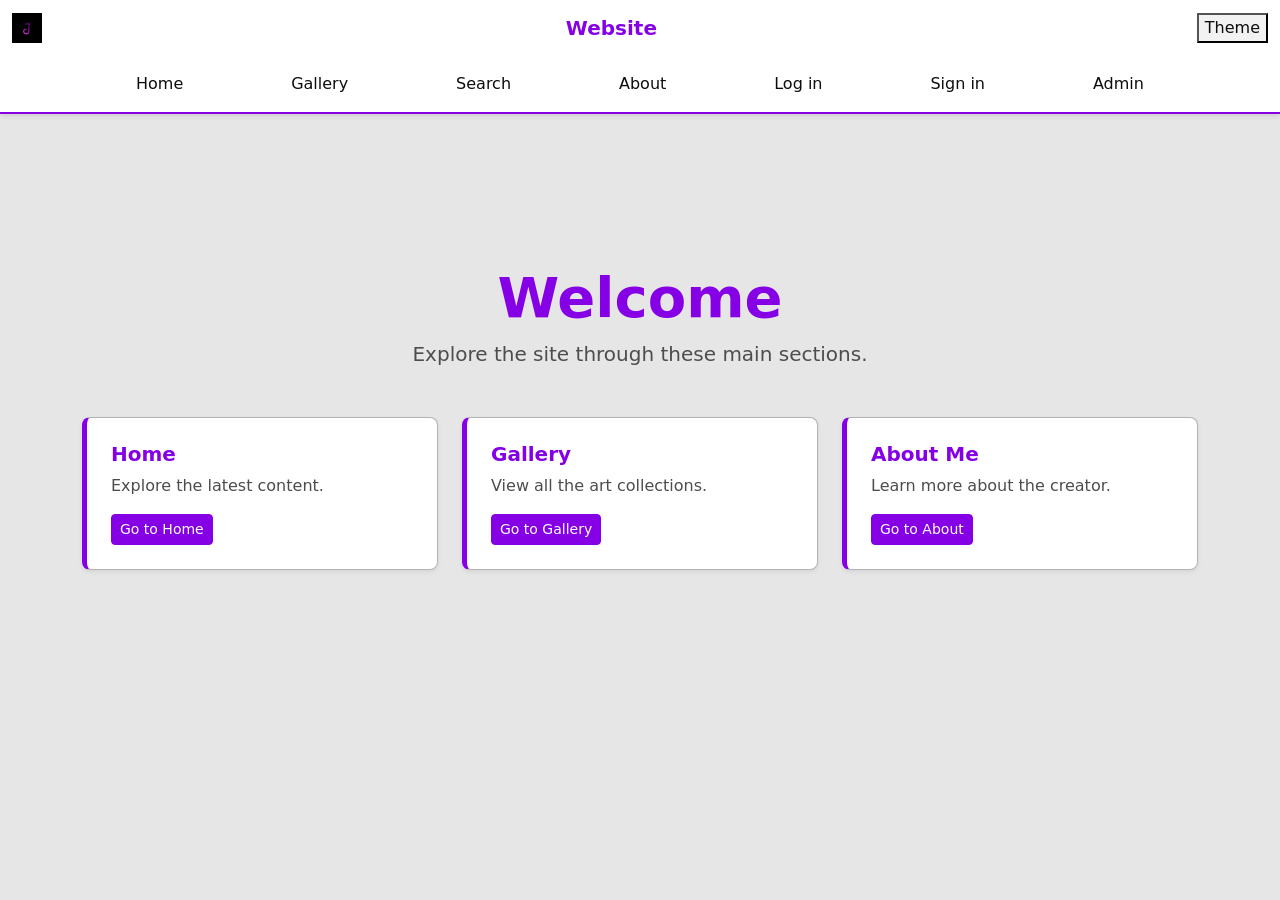
<file: index.html>
<!DOCTYPE html>
<html lang="en">

<head>
    <meta charset="UTF-8">
    <meta name="viewport" content="width=device-width, initial-scale=1.0">
    <title>Welcome - Portfolio</title>
    <link href="https://cdn.jsdelivr.net/npm/bootstrap@5.3.8/dist/css/bootstrap.min.css" rel="stylesheet"
        integrity="sha384-sRIl4kxILFvY47J16cr9ZwB07vP4J8+LH7qKQnuqkuIAvNWLzeN8tE5YBujZqJLB" crossorigin="anonymous">
    <link rel="stylesheet" href="style.css"> 
</head>

<body>
    <header class="fixed-top">
        <nav class="navbar py-2">
            <div class="d-flex justify-content-between container-fluid">
                <div class="d-flex align-items-center">
                    <a href="index.html">
                        <img src="images/j-logo.png" alt="Website Logo" style="height: 30px;">
                    </a>
                </div>
                <a class="navbar-brand fw-bold fs-5 " href="index.html">Website</a>
                <div class="d-flex align-items-center">
                    <div class="d-flex align-items-xl-center">
                        <button onclick="toggle()">
                            Theme
                        </button>
                    </div>
                </div>
            </div>
        </nav>
        <nav class="navbar navbar-expand-lg py-0">
            <div class="container-lg container-fluid">
                <button class="navbar-toggler border-0 p-2" type="button" data-bs-toggle="collapse"
                    data-bs-target="#mainNavLinks" aria-expanded="false" aria-label="Toggle navigation">
                    <span class="navbar-toggler-icon"></span>
                </button>
                <div class="collapse navbar-collapse" id="mainNavLinks">
                    <ul class="navbar-nav w-100 justify-content-around mb-1 mb-lg-0">
                        <li class="nav-item">
                            <a href="home.html" class="nav-link py-3">Home</a>
                        </li>
                        <li class="nav-item">
                            <a href="gallery.html" class="nav-link py-3">Gallery</a>
                        </li>
                        <li class="nav-item">
                            <a href="search.html" class="nav-link py-3">Search</a>
                        </li>
                        <li class="nav-item">
                            <a href="about.html" class="nav-link py-3">About</a>
                        </li>
                        <li class="nav-item">
                            <a href="log.html" class="nav-link py-3">Log in</a>
                        </li>
                        <li class="nav-item">
                            <a href="sign.html" class="nav-link py-3">Sign in</a>
                        </li>
                        <li class="nav-item">
                            <a href="admin_log.html" class="nav-link py-3">Admin</a>
                        </li>
                    </ul>
                </div>
            </div>
        </nav>
    </header>

    <main class="container-lg container-fluid">
        <h1 class="display-4 fw-bold text-center pt-5 mt-5 text-primary">Welcome</h1>
        <p class="lead text-center mb-5 text-muted">Explore the site through these main sections.</p>

        <div class="row justify-content-center">
            <div class="col-12 col-md-4">
                <div class="welcome-card shadow-sm">
                    <h3 class="h5">Home</h3>
                    <p class="text-muted">Explore the latest content.</p>
                    <a href="home.html" class="btn btn-sm">Go to Home</a>
                </div>
            </div>

            <div class="col-12 col-md-4">
                <div class="welcome-card shadow-sm">
                    <h3 class="h5">Gallery</h3>
                    <p class="text-muted">View all the art collections.</p>
                    <a href="gallery.html" class="btn btn-sm">Go to Gallery</a>
                </div>
            </div>

            <div class="col-12 col-md-4">
                <div class="welcome-card shadow-sm">
                    <h3 class="h5">About Me</h3>
                    <p class="text-muted">Learn more about the creator.</p>
                    <a href="about.html" class="btn btn-sm">Go to About</a>
                </div>
            </div>
        </div>
    </main>

    <script src="script.js"></script>
    <script src="https://cdn.jsdelivr.net/npm/bootstrap@5.3.8/dist/js/bootstrap.bundle.min.js"
        integrity="sha384-FKyoEForCGlyvwx9Hj09JcYn3nv7wiPVlz7YYwJrWVcXK/BmnVDxM+D2scQbITxI"
        crossorigin="anonymous"></script>
</body>

</html>
</file>
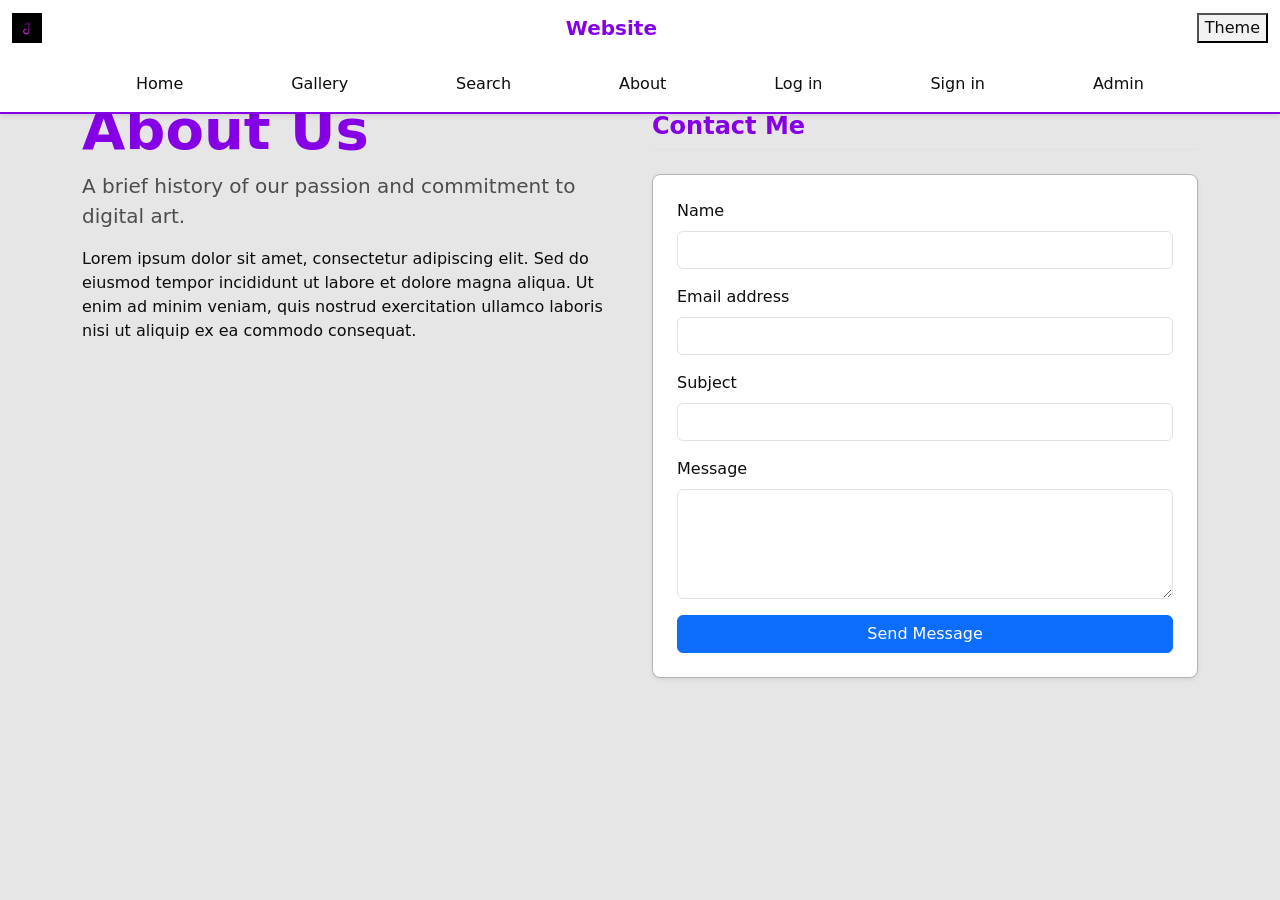
<file: about.html>
<!DOCTYPE html>
<html lang="en">

<head>
    <meta charset="UTF-8">
    <meta name="viewport" content="width=device-width, initial-scale=1.0">
    <title>About Us / Contact</title>
    <link href="https://cdn.jsdelivr.net/npm/bootstrap@5.3.8/dist/css/bootstrap.min.css" rel="stylesheet"
        integrity="sha384-sRIl4kxILFvY47J16cr9ZwB07vP4J8+LH7qKQnuqkuIAvNWLzeN8tE5YBujZqJLB" crossorigin="anonymous">
    <link rel="stylesheet" href="style.css">

</head>

<body style="background-image:images/img1">
    <header class="fixed-top">
        <nav class="navbar py-2">
            <div class="d-flex justify-content-between container-fluid">
                <div class="d-flex align-items-center">
                    <a href="index.html">
                        <img src="images/j-logo.png" alt="Website Logo" style="height: 30px;">
                    </a>
                </div>
                <a class="navbar-brand fw-bold fs-5 " href="index.html">Website</a>
                <div class="d-flex align-items-center">
                    <div class="d-flex align-items-xl-center">
                        <button onclick="toggle()">
                            Theme
                        </button>
                    </div>
                </div>
            </div>
        </nav>
        <nav class="navbar navbar-expand-lg py-0">
            <div class="container-lg container-fluid">
                <button class="navbar-toggler border-0 p-2" type="button" data-bs-toggle="collapse"
                    data-bs-target="#mainNavLinks" aria-expanded="false" aria-label="Toggle navigation">
                    <span class="navbar-toggler-icon"></span>
                </button>
                <div class="collapse navbar-collapse" id="mainNavLinks">
                    <ul class="navbar-nav w-100 justify-content-around mb-1 mb-lg-0">
                        <li class="nav-item">
                            <a href="home.html" class="nav-link py-3">Home</a>
                        </li>
                        <li class="nav-item">
                            <a href="gallery.html" class="nav-link py-3">Gallery</a>
                        </li>
                        <li class="nav-item">
                            <a href="search.html" class="nav-link py-3">Search</a>
                        </li>
                        <li class="nav-item">
                            <a href="about.html" class="nav-link py-3">About</a>
                        </li>
                        <li class="nav-item">
                            <a href="log.html" class="nav-link py-3">Log in</a>
                        </li>
                        <li class="nav-item">
                            <a href="sign.html" class="nav-link py-3">Sign in</a>
                        </li>
                        <li class="nav-item">
                            <a href="admin_log.html" class="nav-link py-3">Admin</a>
                        </li>
                    </ul>
                </div>
            </div>
        </nav>
    </header>

    <main class="container-lg container-fluid pt-5 mt-5">
        <div class="row">
            <div class="col-lg-6">
                <h1 class="display-4 fw-bold text-primary">About Us</h1>
                <p class="lead text-muted">A brief history of our passion and commitment to digital art.</p>
                <p>Lorem ipsum dolor sit amet, consectetur adipiscing elit. Sed do eiusmod tempor incididunt ut labore
                    et dolore magna aliqua. Ut enim ad minim veniam, quis nostrud exercitation ullamco laboris nisi ut
                    aliquip ex ea commodo consequat.</p>
            </div>

            <div class="py-3 col-lg-6">
                <h2 class="h4 fw-bold border-bottom pb-2 mb-4 text-primary">Contact Me</h2>
                <div class="contact-info-block shadow-sm">
                    <form id="contactForm" class="needs-validation">
                        <div class="mb-3">
                            <label for="contactName" class="form-label">Name</label>
                            <input type="text" class="form-control" id="contactName" required>
                            <div class="invalid-feedback">Please enter your name (letters and spaces only).</div>
                        </div>
                        <div class="mb-3">
                            <label for="contactEmail" class="form-label">Email address</label>
                            <input type="text" class="form-control" id="contactEmail" required>
                            <div class="invalid-feedback">Please enter a valid email address.</div>
                        </div>
                        <div class="mb-3">
                            <label for="contactSubject" class="form-label">Subject</label>
                            <input type="text" class="form-control" id="contactSubject" required>
                            <div class="invalid-feedback">Subject must be at least 3 characters.</div>
                        </div>
                        <div class="mb-3">
                            <label for="contactMessage" class="form-label">Message</label>
                            <textarea class="form-control" id="contactMessage" rows="4" required></textarea>
                            <div class="invalid-feedback">Message must be at least 10 characters long.</div>
                        </div>
                        <button type="submit" class="btn btn-primary w-100">Send Message</button>
                    </form>
                </div>
            </div>
        </div>
    </main>

    <script src="script.js"></script>
    <script src="https://cdn.jsdelivr.net/npm/bootstrap@5.3.8/dist/js/bootstrap.bundle.min.js"
        integrity="sha384-FKyoEForCGlyvwx9Hj09JcYn3nv7wiPVlz7YYwJrWVcXK/BmnVDxM+D2scQbITxI"
        crossorigin="anonymous"></script>
</body>

</html>
</file>
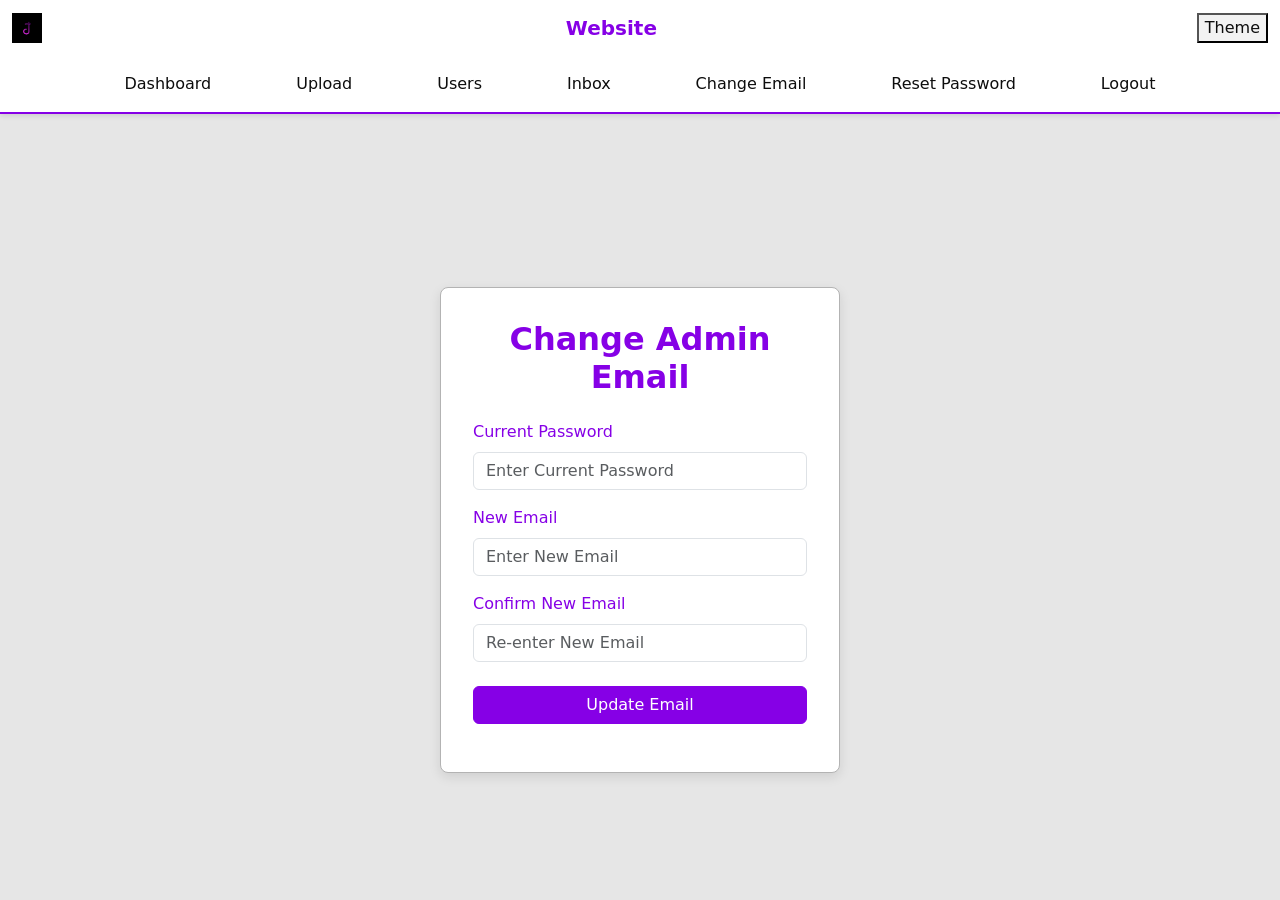
<file: admin_change_email.html>
<!DOCTYPE html>
<html lang="en">

<head>
    <meta charset="UTF-8">
    <meta name="viewport" content="width=device-width, initial-scale=1.0">
    <title>Change Admin Email - Portfolio</title>
    <link href="https://cdn.jsdelivr.net/npm/bootstrap@5.3.8/dist/css/bootstrap.min.css" rel="stylesheet"
        integrity="sha384-sRIl4kxILFvY47J16cr9ZwB07vP4J8+LH7qKQnuqkuIAvNWLzeN8tE5YBujZqJLB" crossorigin="anonymous">
    <link rel="stylesheet" href="style.css">
</head>

<body>
    <header class="fixed-top">
        <nav class="navbar py-2">
            <div class="d-flex justify-content-between container-fluid">
                <div class="d-flex align-items-center">
                    <a href="index.html">
                        <img src="images/j-logo.png" alt="Website Logo" style="height: 30px;">
                    </a>
                </div>
                <a class="navbar-brand fw-bold fs-5 " href="index.html">Website</a>
                <div class="d-flex align-items-center">
                    <div class="d-flex align-items-xl-center">
                        <button onclick="toggle()">
                            Theme
                        </button>
                    </div>
                </div>
            </div>
        </nav>
        <nav class="navbar navbar-expand-lg py-0">
            <div class="container-lg container-fluid">
                <button class="navbar-toggler border-0 p-2" type="button" data-bs-toggle="collapse"
                    data-bs-target="#mainNavLinks" aria-expanded="false" aria-label="Toggle navigation">
                    <span class="navbar-toggler-icon"></span>
                </button>
                <div class="collapse navbar-collapse" id="mainNavLinks">
                    <ul class="navbar-nav w-100 justify-content-around mb-1 mb-lg-0">
                        <li class="nav-item">
                            <a href="admin_dashboard.html" class="nav-link py-3">Dashboard</a>
                        </li>
                        <li class="nav-item">
                            <a href="admin_upload.html" class="nav-link py-3">Upload</a>
                        </li>
                        <li class="nav-item">
                            <a href="admin_manage_users.html" class="nav-link py-3">Users</a>
                        </li>
                        <li class="nav-item">
                            <a href="admin_manage_email.html" class="nav-link py-3">Inbox</a>
                        </li>
                        <li class="nav-item">
                            <a href="admin_change_email.html" class="nav-link py-3">Change Email</a>
                        </li>
                        <li class="nav-item">
                            <a href="admin_reset_password.html" class="nav-link py-3">Reset Password</a>
                        </li>
                        <li class="nav-item">
                            <a href="index.html" class="nav-link py-3">Logout</a>
                        </li>
                    </ul>
                </div>
            </div>
        </nav>
    </header>

    <div class="form-container">
        <div class="form-card text-center">
            <h2 class="fw-bold">Change Admin Email</h2>
            <form id="changeEmailForm" class="needs-validation">
                <div class="mb-3 text-start">
                    <label for="currentPasswordEmail" class="form-label text-primary">Current Password</label>
                    <input type="password" class="form-control" id="currentPasswordEmail"
                        placeholder="Enter Current Password" required>
                    <div class="invalid-feedback">Password must be 8+ characters, including one letter and one number.
                    </div>
                </div>
                <div class="mb-3 text-start">
                    <label for="newEmail" class="form-label text-primary">New Email</label>
                    <input type="text" class="form-control" id="newEmail" placeholder="Enter New Email" required>
                    <div class="invalid-feedback">Please enter a valid new email address.</div>
                </div>
                <div class="mb-4 text-start">
                    <label for="confirmNewEmail" class="form-label text-primary">Confirm New Email</label>
                    <input type="text" class="form-control" id="confirmNewEmail" placeholder="Re-enter New Email"
                        required>
                    <div class="invalid-feedback" id="confirmNewEmailFeedback">Emails do not match.</div>
                </div>
                <button type="submit" class="btn btn-primary w-100 mb-3">Update Email</button>
            </form>
        </div>
    </div>

    <script src="script.js"></script>
    <script src="https://cdn.jsdelivr.net/npm/bootstrap@5.3.8/dist/js/bootstrap.bundle.min.js"
        integrity="sha384-FKyoEForCGlyvwx9Hj09JcYn3nv7wiPVlz7YYwJrWVcXK/BmnVDxM+D2scQbITxI"
        crossorigin="anonymous"></script>
</body>

</html>
</file>
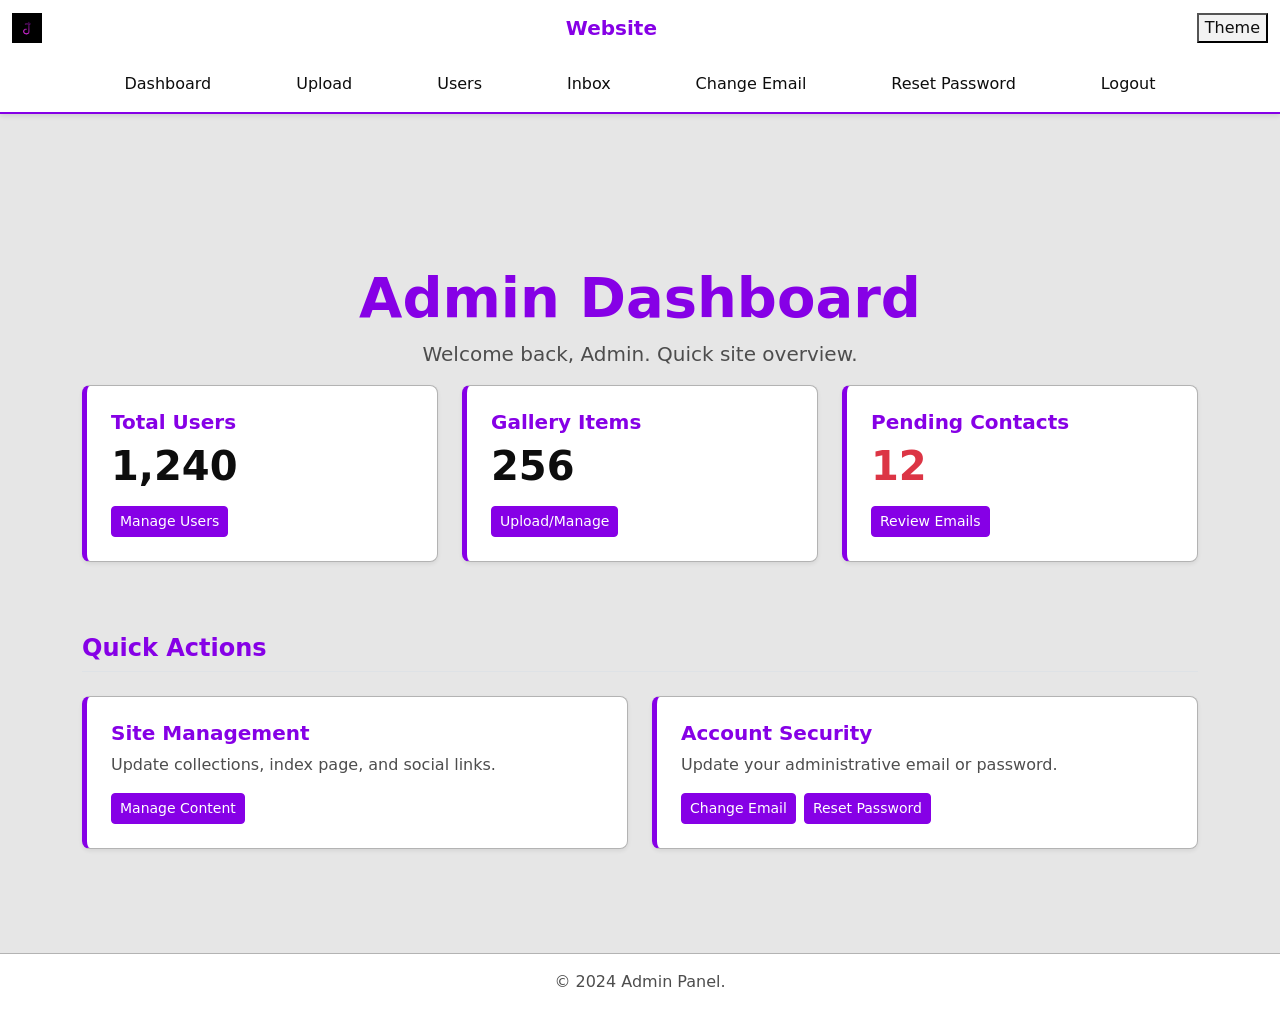
<file: admin_dashboard.html>
<!DOCTYPE html>
<html lang="en">

<head>
    <meta charset="UTF-8">
    <meta name="viewport" content="width=device-width, initial-scale=1.0">
    <title>Admin Dashboard - Portfolio</title>
    <link href="https://cdn.jsdelivr.net/npm/bootstrap@5.3.8/dist/css/bootstrap.min.css" rel="stylesheet"
        integrity="sha384-sRIl4kxILFvY47J16cr9ZwB07vP4J8+LH7qKQnuqkuIAvNWLzeN8tE5YBujZqJLB" crossorigin="anonymous">
    <link rel="stylesheet" href="style.css">
</head>

<body>
    <header class="fixed-top">
        <nav class="navbar py-2">
            <div class="d-flex justify-content-between container-fluid">
                <div class="d-flex align-items-center">
                    <a href="index.html">
                        <img src="images/j-logo.png" alt="Website Logo" style="height: 30px;">
                    </a>
                </div>
                <a class="navbar-brand fw-bold fs-5 " href="index.html">Website</a>
                <div class="d-flex align-items-center">
                    <div class="d-flex align-items-xl-center">
                        <button onclick="toggle()">
                            Theme
                        </button>
                    </div>
                </div>
            </div>
        </nav>
        <nav class="navbar navbar-expand-lg py-0">
            <div class="container-lg container-fluid">
                <button class="navbar-toggler border-0 p-2" type="button" data-bs-toggle="collapse"
                    data-bs-target="#mainNavLinks" aria-expanded="false" aria-label="Toggle navigation">
                    <span class="navbar-toggler-icon"></span>
                </button>
                <div class="collapse navbar-collapse" id="mainNavLinks">
                    <ul class="navbar-nav w-100 justify-content-around mb-1 mb-lg-0">
                        <li class="nav-item">
                            <a href="admin_dashboard.html" class="nav-link py-3">Dashboard</a>
                        </li>
                        <li class="nav-item">
                            <a href="admin_upload.html" class="nav-link py-3">Upload</a>
                        </li>
                        <li class="nav-item">
                            <a href="admin_manage_users.html" class="nav-link py-3">Users</a>
                        </li>
                        <li class="nav-item">
                            <a href="admin_manage_email.html" class="nav-link py-3">Inbox</a>
                        </li>
                        <li class="nav-item">
                            <a href="admin_change_email.html" class="nav-link py-3">Change Email</a>
                        </li>
                        <li class="nav-item">
                            <a href="admin_reset_password.html" class="nav-link py-3">Reset Password</a>
                        </li>
                        <li class="nav-item">
                            <a href="index.html" class="nav-link py-3">Logout</a>
                        </li>
                    </ul>
                </div>
            </div>
        </nav>
    </header>
    <main class="container-lg container-fluid">
        <div class="pt-5 mt-5 text-center">
            <h1 class="display-4 fw-bold text-primary">Admin Dashboard</h1>
            <p class="lead text-muted">Welcome back, Admin. Quick site overview.</p>
        </div>

        <div class="row g-4 mb-5">
            <div class="col-md-4">
                <div class="welcome-card shadow-sm">
                    <h3 class="h5">Total Users</h3>
                    <p class="display-6 fw-bold">1,240</p>
                    <a href="admin_manage_users.html" class="btn btn-sm">Manage Users</a>
                </div>
            </div>

            <div class="col-md-4">
                <div class="welcome-card shadow-sm">
                    <h3 class="h5">Gallery Items</h3>
                    <p class="display-6 fw-bold">256</p>
                    <a href="admin_upload.html" class="btn btn-sm">Upload/Manage</a>
                </div>
            </div>

            <div class="col-md-4">
                <div class="welcome-card shadow-sm">
                    <h3 class="h5">Pending Contacts</h3>
                    <p class="display-6 fw-bold text-danger">12</p>
                    <a href="admin_manage_email.html" class="btn btn-sm">Review Emails</a>
                </div>
            </div>
        </div>

        <h2 class="h4 fw-bold border-bottom pb-2 mb-4 text-primary">Quick Actions</h2>
        <div class="row g-4 mb-5">
            <div class="col-md-6">
                <div class="welcome-card shadow-sm">
                    <h3 class="h5">Site Management</h3>
                    <p class="text-muted">Update collections, index page, and social links.</p>
                    <a href="admin_upload.html" class="btn btn-sm">Manage Content</a>
                </div>
            </div>
            <div class="col-md-6">
                <div class="welcome-card shadow-sm">
                    <h3 class="h5">Account Security</h3>
                    <p class="text-muted">Update your administrative email or password.</p>
                    <div class="d-flex gap-2">
                        <a href="admin_change_email.html" class="btn btn-sm">Change Email</a>
                        <a href="admin_reset_password.html" class="btn btn-sm">Reset Password</a>
                    </div>
                </div>
            </div>
        </div>
    </main>

    <footer>
        <div class="container-fluid">
            &copy; 2024 Admin Panel.
        </div>
    </footer>


    <script src="script.js"></script>
    <script src="https://cdn.jsdelivr.net/npm/bootstrap@5.3.8/dist/js/bootstrap.bundle.min.js"
        integrity="sha384-FKyoEForCGlyvwx9Hj09JcYn3nv7wiPVlz7YYwJrWVcXK/BmnVDxM+D2scQbITxI"
        crossorigin="anonymous"></script>
</body>

</html>
</file>
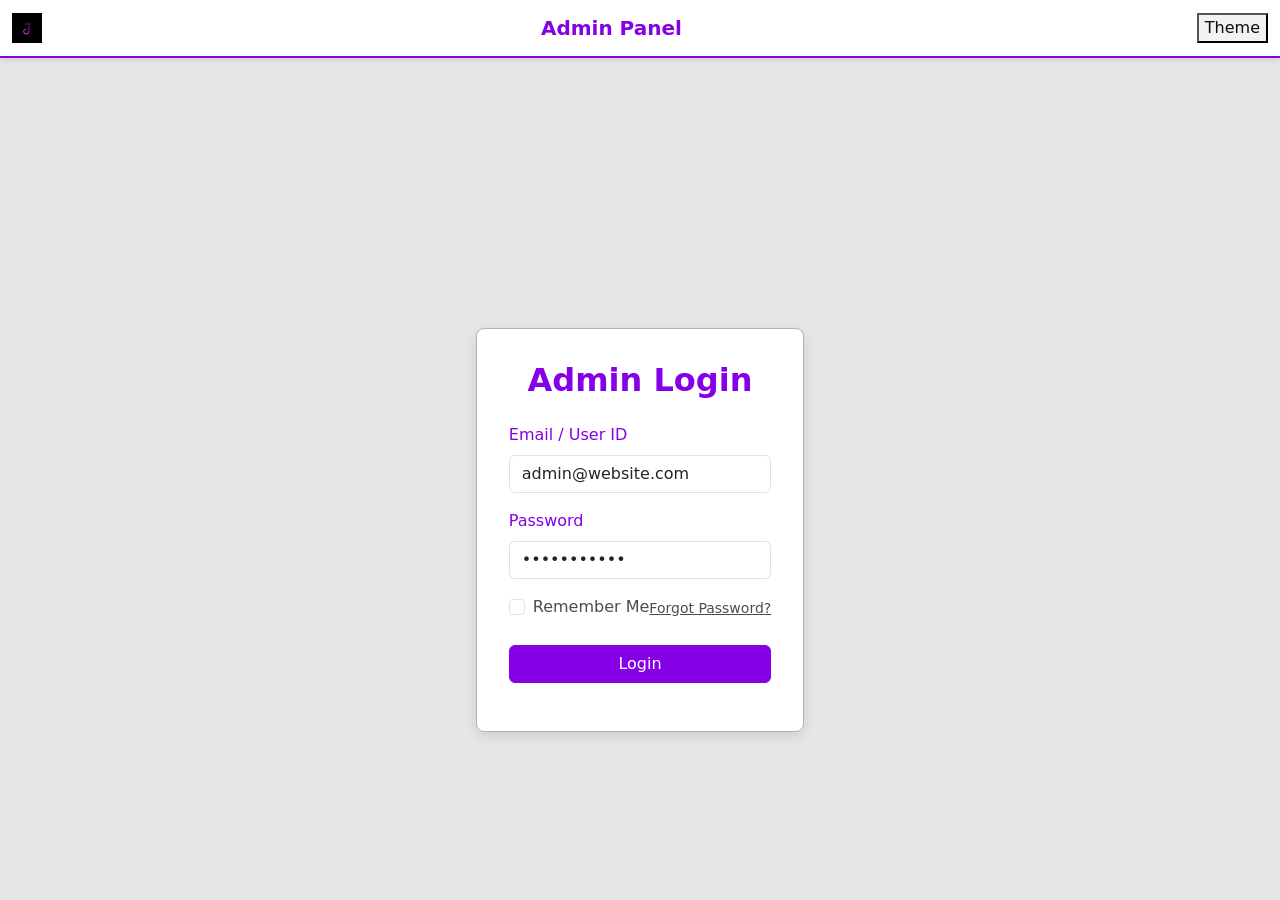
<file: admin_log.html>
<!DOCTYPE html>
<html lang="en">

<head>
    <meta charset="UTF-8">
    <meta name="viewport" content="width=device-width, initial-scale=1.0">
    <title>Admin Login - Portfolio</title>
    <link href="https://cdn.jsdelivr.net/npm/bootstrap@5.3.8/dist/css/bootstrap.min.css" rel="stylesheet"
        integrity="sha384-sRIl4kxILFvY47J16cr9ZwB07vP4J8+LH7qKQnuqkuIAvNWLzeN8tE5YBujZqJLB" crossorigin="anonymous">
    <link rel="stylesheet" href="style.css">
</head>

<body>
    <header class="fixed-top">
        <nav class="navbar py-2">
            <div class="d-flex justify-content-between container-fluid">
                <div class="d-flex align-items-center">
                    <a href="index.html">
                        <img src="images/j-logo.png" alt="Website Logo" style="height: 30px;">
                    </a>
                </div>
                <a class="navbar-brand fw-bold fs-5" href="index.html">Admin Panel</a>
                <div class="d-flex align-items-center">
                    <div class="d-flex align-items-xl-center">
                        <button onclick="toggle()">
                            Theme
                        </button>
                    </div>
                </div>
            </div>
        </nav>
        <nav class="navbar navbar-expand-lg py-0">
            <div class="container-lg container-fluid">
            </div>
        </nav>
    </header>

    <div class="form-container">
        <div class="form-card text-center">
            <h2 class="fw-bold">Admin Login</h2>
            <form id="adminLoginForm" class="needs-validation">
                <div class="mb-3 text-start">
                    <label for="adminLoginEmail" class="form-label text-primary">Email / User ID</label>
                    <input type="text" class="form-control" id="adminLoginEmail" value="admin@website.com"
                        placeholder="Enter Admin Email or User ID" required>
                    <div class="invalid-feedback">
                        Please enter a valid Email or User ID.
                    </div>
                </div>
                <div class="mb-3 text-start">
                    <label for="adminLoginPassword" class="form-label text-primary">Password</label>
                    <input type="password" class="form-control" id="adminLoginPassword" value="password123"
                        placeholder="Enter Admin Password" required>
                    <div class="invalid-feedback">
                        Password must be 8+ characters, including at least one letter and one number.
                    </div>
                </div>
                <div class="d-flex justify-content-between align-items-center mb-4">
                    <div class="form-check">
                        <input class="form-check-input" type="checkbox" value="" id="adminRememberMe">
                        <label class="form-check-label text-muted" for="adminRememberMe">
                            Remember Me
                        </label>
                    </div>
                    <a href="admin_reset_password.html" class="text-muted small">Forgot Password?</a>
                </div>
                <button type="submit" class="btn btn-primary w-100 mb-3">Login</button>
            </form>
        </div>
    </div>

    <script src="script.js"></script>
    <script src="https://cdn.jsdelivr.net/npm/bootstrap@5.3.8/dist/js/bootstrap.bundle.min.js"
        integrity="sha384-FKyoEForCGlyvwx9Hj09JcYn3nv7wiPVlz7YYwJrWVcXK/BmnVDxM+D2scQbITxI"
        crossorigin="anonymous"></script>
</body>

</html>
</file>
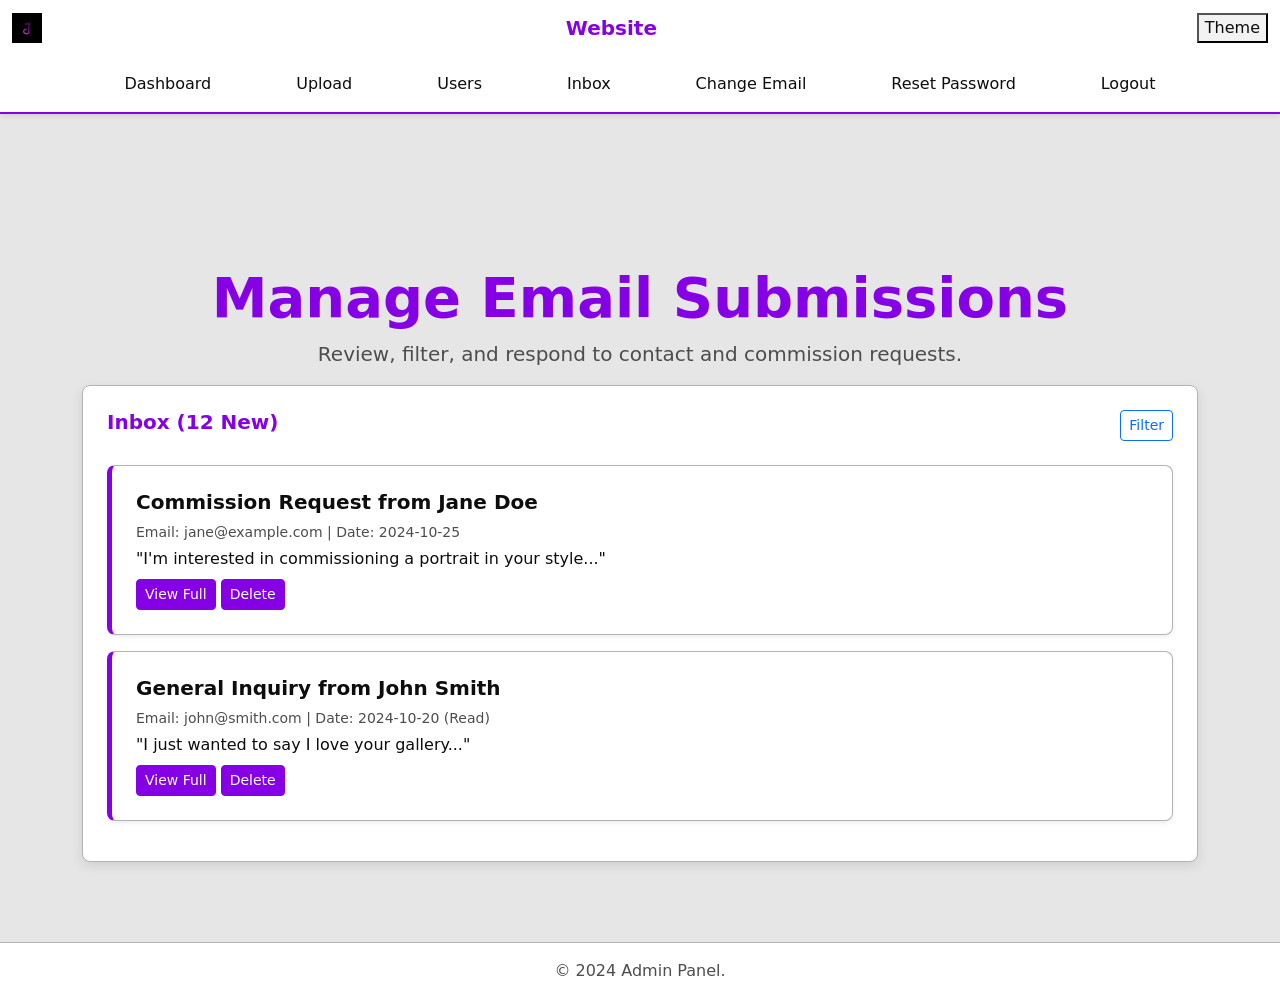
<file: admin_manage_email.html>
<!DOCTYPE html>
<html lang="en">

<head>
    <meta charset="UTF-8">
    <meta name="viewport" content="width=device-width, initial-scale=1.0">
    <title>Manage Email - Portfolio</title>
    <link href="https://cdn.jsdelivr.net/npm/bootstrap@5.3.8/dist/css/bootstrap.min.css" rel="stylesheet"
        integrity="sha384-sRIl4kxILFvY47J16cr9ZwB07vP4J8+LH7qKQnuqkuIAvNWLzeN8tE5YBujZqJLB" crossorigin="anonymous">
    <link rel="stylesheet" href="style.css">
</head>

<body>
    <header class="fixed-top">
        <nav class="navbar py-2">
            <div class="d-flex justify-content-between container-fluid">
                <div class="d-flex align-items-center">
                    <a href="index.html">
                        <img src="images/j-logo.png" alt="Website Logo" style="height: 30px;">
                    </a>
                </div>
                <a class="navbar-brand fw-bold fs-5 " href="index.html">Website</a>
                <div class="d-flex align-items-center">
                    <div class="d-flex align-items-xl-center">
                        <button onclick="toggle()">
                            Theme
                        </button>
                    </div>
                </div>
            </div>
        </nav>
        <nav class="navbar navbar-expand-lg py-0">
            <div class="container-lg container-fluid">
                <button class="navbar-toggler border-0 p-2" type="button" data-bs-toggle="collapse"
                    data-bs-target="#mainNavLinks" aria-expanded="false" aria-label="Toggle navigation">
                    <span class="navbar-toggler-icon"></span>
                </button>
                <div class="collapse navbar-collapse" id="mainNavLinks">
                    <ul class="navbar-nav w-100 justify-content-around mb-1 mb-lg-0">
                        <li class="nav-item">
                            <a href="admin_dashboard.html" class="nav-link py-3">Dashboard</a>
                        </li>
                        <li class="nav-item">
                            <a href="admin_upload.html" class="nav-link py-3">Upload</a>
                        </li>
                        <li class="nav-item">
                            <a href="admin_manage_users.html" class="nav-link py-3">Users</a>
                        </li>
                        <li class="nav-item">
                            <a href="admin_manage_email.html" class="nav-link py-3">Inbox</a>
                        </li>
                        <li class="nav-item">
                            <a href="admin_change_email.html" class="nav-link py-3">Change Email</a>
                        </li>
                        <li class="nav-item">
                            <a href="admin_reset_password.html" class="nav-link py-3">Reset Password</a>
                        </li>
                        <li class="nav-item">
                            <a href="index.html" class="nav-link py-3">Logout</a>
                        </li>
                    </ul>
                </div>
            </div>
        </nav>
    </header>

    <main class="container-lg container-fluid">
        <div class="pt-5 mt-5 text-center">
            <h1 class="display-4 fw-bold text-primary">Manage Email Submissions</h1>
            <p class="lead text-muted">Review, filter, and respond to contact and commission requests.</p>
        </div>

        <div class="row justify-content-center mb-5">
            <div class="col-12">
                <div class="form-card p-4">
                    <div class="d-flex justify-content-between mb-4">
                        <h3 class="h5 fw-bold text-primary mb-0">Inbox (12 New)</h3>
                        <button class="btn btn-sm btn-outline-primary">Filter</button>
                    </div>

                    <div class="welcome-card shadow-sm mb-3">
                        <h5 class="fw-bold">Commission Request from Jane Doe</h5>
                        <p class="text-muted mb-1 small">Email: jane@example.com | Date: 2024-10-25</p>
                        <p class="mb-2">"I'm interested in commissioning a portrait in your style..."</p>
                        <button class="btn btn-sm btn-primary">View Full</button>
                        <button class="btn btn-sm btn-outline-danger">Delete</button>
                    </div>

                    <div class="welcome-card shadow-sm mb-3">
                        <h5 class="fw-bold">General Inquiry from John Smith</h5>
                        <p class="text-muted mb-1 small">Email: john@smith.com | Date: 2024-10-20 (Read)</p>
                        <p class="mb-2">"I just wanted to say I love your gallery..."</p>
                        <button class="btn btn-sm btn-primary">View Full</button>
                        <button class="btn btn-sm btn-outline-danger">Delete</button>
                    </div>
                </div>
            </div>
        </div>
    </main>

    <footer>
        <div class="container-fluid">
            &copy; 2024 Admin Panel.
        </div>
    </footer>

    <script src="script.js"></script>
    <script src="https://cdn.jsdelivr.net/npm/bootstrap@5.3.8/dist/js/bootstrap.bundle.min.js"
        integrity="sha384-FKyoEForCGlyvwx9Hj09JcYn3nv7wiPVlz7YYwJrWVcXK/BmnVDxM+D2scQbITxI"
        crossorigin="anonymous"></script>
</body>

</html>
</file>
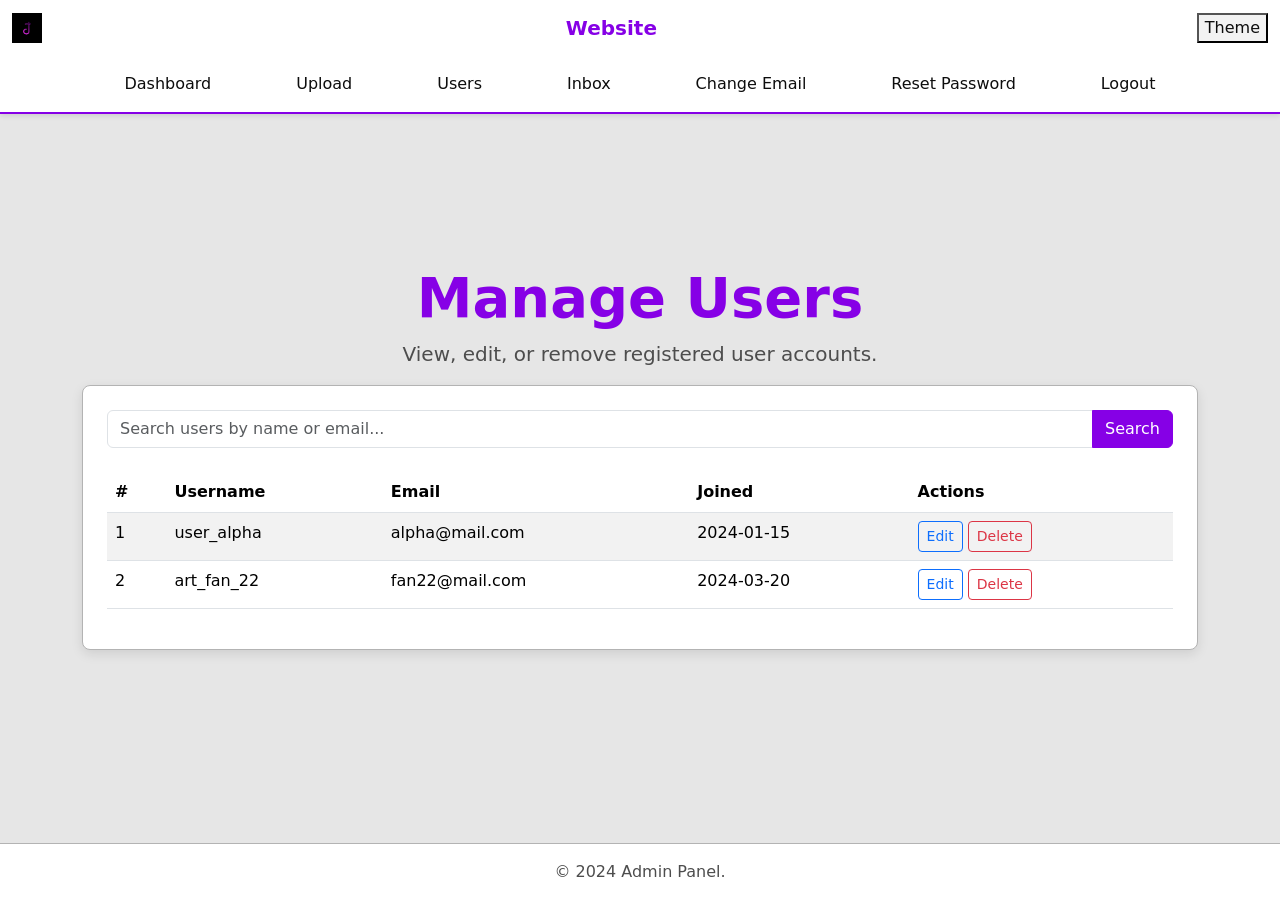
<file: admin_manage_users.html>
<!DOCTYPE html>
<html lang="en">

<head>
    <meta charset="UTF-8">
    <meta name="viewport" content="width=device-width, initial-scale=1.0">
    <title>Manage Users - Portfolio</title>
    <link href="https://cdn.jsdelivr.net/npm/bootstrap@5.3.8/dist/css/bootstrap.min.css" rel="stylesheet"
        integrity="sha384-sRIl4kxILFvY47J16cr9ZwB07vP4J8+LH7qKQnuqkuIAvNWLzeN8tE5YBujZqJLB" crossorigin="anonymous">
    <link rel="stylesheet" href="style.css">
</head>

<body>
    <header class="fixed-top">
        <nav class="navbar py-2">
            <div class="d-flex justify-content-between container-fluid">
                <div class="d-flex align-items-center">
                    <a href="index.html">
                        <img src="images/j-logo.png" alt="Website Logo" style="height: 30px;">
                    </a>
                </div>
                <a class="navbar-brand fw-bold fs-5 " href="index.html">Website</a>
                <div class="d-flex align-items-center">
                    <div class="d-flex align-items-xl-center">
                        <button onclick="toggle()">
                            Theme
                        </button>
                    </div>
                </div>
            </div>
        </nav>
        <nav class="navbar navbar-expand-lg py-0">
            <div class="container-lg container-fluid">
                <button class="navbar-toggler border-0 p-2" type="button" data-bs-toggle="collapse"
                    data-bs-target="#mainNavLinks" aria-expanded="false" aria-label="Toggle navigation">
                    <span class="navbar-toggler-icon"></span>
                </button>
                <div class="collapse navbar-collapse" id="mainNavLinks">
                    <ul class="navbar-nav w-100 justify-content-around mb-1 mb-lg-0">
                        <li class="nav-item">
                            <a href="admin_dashboard.html" class="nav-link py-3">Dashboard</a>
                        </li>
                        <li class="nav-item">
                            <a href="admin_upload.html" class="nav-link py-3">Upload</a>
                        </li>
                        <li class="nav-item">
                            <a href="admin_manage_users.html" class="nav-link py-3">Users</a>
                        </li>
                        <li class="nav-item">
                            <a href="admin_manage_email.html" class="nav-link py-3">Inbox</a>
                        </li>
                        <li class="nav-item">
                            <a href="admin_change_email.html" class="nav-link py-3">Change Email</a>
                        </li>
                        <li class="nav-item">
                            <a href="admin_reset_password.html" class="nav-link py-3">Reset Password</a>
                        </li>
                        <li class="nav-item">
                            <a href="index.html" class="nav-link py-3">Logout</a>
                        </li>
                    </ul>
                </div>
            </div>
        </nav>
    </header>

    <main class="container-lg container-fluid">
        <div class="pt-5 mt-5 text-center">
            <h1 class="display-4 fw-bold text-primary">Manage Users</h1>
            <p class="lead text-muted">View, edit, or remove registered user accounts.</p>
        </div>

        <div class="row justify-content-center mb-5">
            <div class="col-12">
                <div class="form-card p-4">
                    <div class="input-group mb-4">
                        <input type="text" class="form-control" placeholder="Search users by name or email...">
                        <button class="btn btn-primary" type="button">Search</button>
                    </div>

                    <div class="table-responsive">
                        <table class="table table-striped">
                            <thead>
                                <tr>
                                    <th>#</th>
                                    <th>Username</th>
                                    <th>Email</th>
                                    <th>Joined</th>
                                    <th>Actions</th>
                                </tr>
                            </thead>
                            <tbody>
                                <tr>
                                    <td>1</td>
                                    <td>user_alpha</td>
                                    <td>alpha@mail.com</td>
                                    <td>2024-01-15</td>
                                    <td>
                                        <button class="btn btn-sm btn-outline-primary">Edit</button>
                                        <button class="btn btn-sm btn-outline-danger">Delete</button>
                                    </td>
                                </tr>
                                <tr>
                                    <td>2</td>
                                    <td>art_fan_22</td>
                                    <td>fan22@mail.com</td>
                                    <td>2024-03-20</td>
                                    <td>
                                        <button class="btn btn-sm btn-outline-primary">Edit</button>
                                        <button class="btn btn-sm btn-outline-danger">Delete</button>
                                    </td>
                                </tr>
                            </tbody>
                        </table>
                    </div>
                </div>
            </div>
        </div>
    </main>

    <footer>
        <div class="container-fluid">
            &copy; 2024 Admin Panel.
        </div>
    </footer>

    <script src="script.js"></script>
    <script src="https://cdn.jsdelivr.net/npm/bootstrap@5.3.8/dist/js/bootstrap.bundle.min.js"
        integrity="sha384-FKyoEForCGlyvwx9Hj09JcYn3nv7wiPVlz7YYwJrWVcXK/BmnVDxM+D2scQbITxI"
        crossorigin="anonymous"></script>
</body>

</html>
</file>
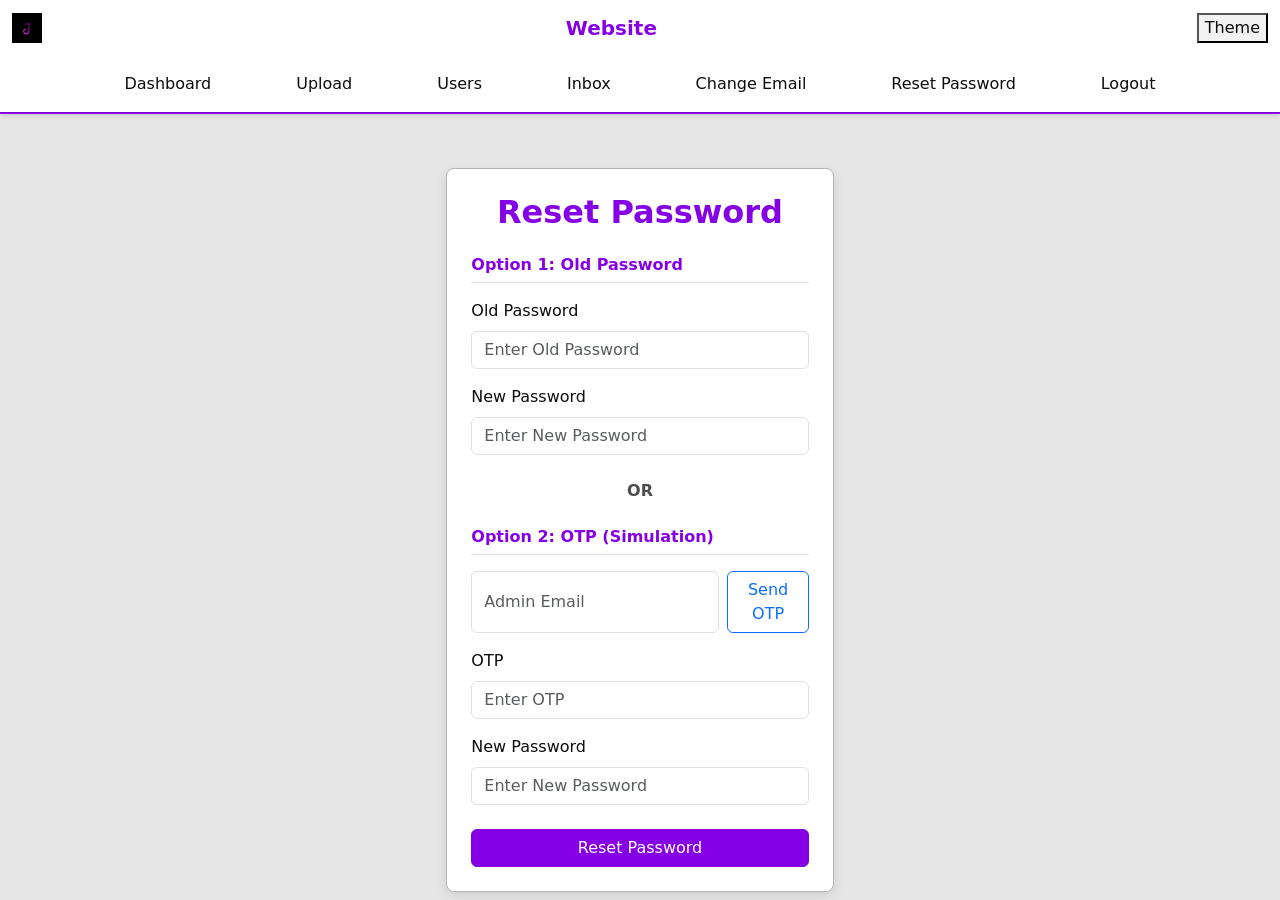
<file: admin_reset_password.html>
<!DOCTYPE html>
<html lang="en">

<head>
    <meta charset="UTF-8">
    <meta name="viewport" content="width=device-width, initial-scale=1.0">
    <title>Reset Admin Password - Portfolio</title>
    <link href="https://cdn.jsdelivr.net/npm/bootstrap@5.3.8/dist/css/bootstrap.min.css" rel="stylesheet"
        integrity="sha384-sRIl4kxILFvY47J16cr9ZwB07vP4J8+LH7qKQnuqkuIAvNWLzeN8tE5YBujZqJLB" crossorigin="anonymous">
    <link rel="stylesheet" href="style.css">
</head>

<body>
    <header class="fixed-top">
        <nav class="navbar py-2">
            <div class="d-flex justify-content-between container-fluid">
                <div class="d-flex align-items-center">
                    <a href="index.html">
                        <img src="images/j-logo.png" alt="Website Logo" style="height: 30px;">
                    </a>
                </div>
                <a class="navbar-brand fw-bold fs-5 " href="index.html">Website</a>
                <div class="d-flex align-items-center">
                    <div class="d-flex align-items-xl-center">
                        <button onclick="toggle()">
                            Theme
                        </button>
                    </div>
                </div>
            </div>
        </nav>
        <nav class="navbar navbar-expand-lg py-0">
            <div class="container-lg container-fluid">
                <button class="navbar-toggler border-0 p-2" type="button" data-bs-toggle="collapse"
                    data-bs-target="#mainNavLinks" aria-expanded="false" aria-label="Toggle navigation">
                    <span class="navbar-toggler-icon"></span>
                </button>
                <div class="collapse navbar-collapse" id="mainNavLinks">
                    <ul class="navbar-nav w-100 justify-content-around mb-1 mb-lg-0">
                        <li class="nav-item">
                            <a href="admin_dashboard.html" class="nav-link py-3">Dashboard</a>
                        </li>
                        <li class="nav-item">
                            <a href="admin_upload.html" class="nav-link py-3">Upload</a>
                        </li>
                        <li class="nav-item">
                            <a href="admin_manage_users.html" class="nav-link py-3">Users</a>
                        </li>
                        <li class="nav-item">
                            <a href="admin_manage_email.html" class="nav-link py-3">Inbox</a>
                        </li>
                        <li class="nav-item">
                            <a href="admin_change_email.html" class="nav-link py-3">Change Email</a>
                        </li>
                        <li class="nav-item">
                            <a href="admin_reset_password.html" class="nav-link py-3">Reset Password</a>
                        </li>
                        <li class="nav-item">
                            <a href="index.html" class="nav-link py-3">Logout</a>
                        </li>
                    </ul>
                </div>
            </div>
        </nav>
    </header>

    <div class="form-container">
        <div class="form-card p-4">
            <h2 class="fw-bold text-center mb-4">Reset Password</h2>
            <form id="resetPasswordForm" class="needs-validation">
                <h3 class="h6 fw-bold text-primary border-bottom pb-2 mb-3">Option 1: Old Password</h3>
                <div class="mb-3 text-start">
                    <label for="oldPassword" class="form-label">Old Password</label>
                    <input type="password" class="form-control" id="oldPassword" placeholder="Enter Old Password">
                    <div class="invalid-feedback">Password must be 8+ characters, including one letter and one number.
                    </div>
                </div>
                <div class="mb-4 text-start">
                    <label for="newPassword" class="form-label">New Password</label>
                    <input type="password" class="form-control" id="newPassword" placeholder="Enter New Password">
                    <div class="invalid-feedback">Password must be 8+ characters, including one letter and one number.
                    </div>
                </div>
                <div class="text-center mb-4">
                    <span class="text-muted fw-bold">OR</span>
                </div>

                <h3 class="h6 fw-bold text-primary border-bottom pb-2 mb-3">Option 2: OTP (Simulation)</h3>
                <div class="mb-3 d-flex gap-2">
                    <input type="text" class="form-control" id="otpEmail" placeholder="Admin Email" required>
                    <button type="button" class="btn btn-outline-primary" id="sendOtpBtn">Send OTP</button>
                    <div class="invalid-feedback">Please enter a valid email.</div>
                </div>
                <div class="mb-3 text-start">
                    <label for="otpCode" class="form-label">OTP</label>
                    <input type="text" class="form-control" id="otpCode" placeholder="Enter OTP">
                    <div class="invalid-feedback">OTP must be exactly 6 digits.</div>
                </div>
                <div class="mb-4 text-start">
                    <label for="newPasswordOtp" class="form-label">New Password</label>
                    <input type="password" class="form-control" id="newPasswordOtp" placeholder="Enter New Password">
                    <div class="invalid-feedback">Password must be 8+ characters, including one letter and one number.
                    </div>
                </div>

                <button type="submit" class="btn btn-primary w-100">Reset Password</button>
            </form>
        </div>
    </div>

    <script src="script.js"></script>
    <script src="https://cdn.jsdelivr.net/npm/bootstrap@5.3.8/dist/js/bootstrap.bundle.min.js"
        integrity="sha384-FKyoEForCGlyvwx9Hj09JcYn3nv7wiPVlz7YYwJrWVcXK/BmnVDxM+D2scQbITxI"
        crossorigin="anonymous"></script>
</body>

</html>
</file>
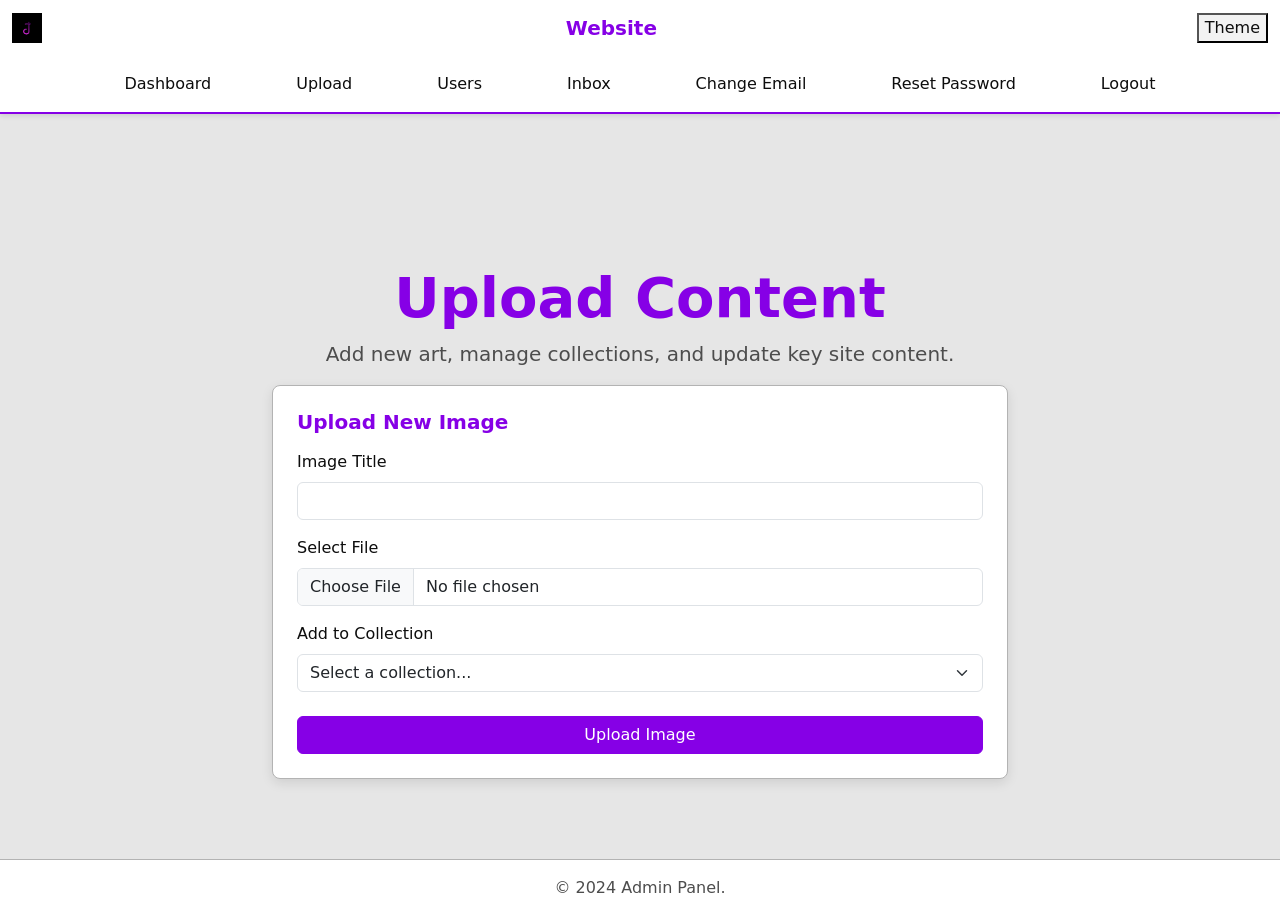
<file: admin_upload.html>
<!DOCTYPE html>
<html lang="en">

<head>
    <meta charset="UTF-8">
    <meta name="viewport" content="width=device-width, initial-scale=1.0">
    <title>Upload Content - Portfolio</title>
    <link href="https://cdn.jsdelivr.net/npm/bootstrap@5.3.8/dist/css/bootstrap.min.css" rel="stylesheet"
        integrity="sha384-sRIl4kxILFvY47J16cr9ZwB07vP4J8+LH7qKQnuqkuIAvNWLzeN8tE5YBujZqJLB" crossorigin="anonymous">
    <link rel="stylesheet" href="style.css">
</head>

<body>
    <header class="fixed-top">
        <nav class="navbar py-2">
            <div class="d-flex justify-content-between container-fluid">
                <div class="d-flex align-items-center">
                    <a href="index.html">
                        <img src="images/j-logo.png" alt="Website Logo" style="height: 30px;">
                    </a>
                </div>
                <a class="navbar-brand fw-bold fs-5 " href="index.html">Website</a>
                <div class="d-flex align-items-center">
                    <div class="d-flex align-items-xl-center">
                        <button onclick="toggle()">
                            Theme
                        </button>
                    </div>
                </div>
            </div>
        </nav>
        <nav class="navbar navbar-expand-lg py-0">
            <div class="container-lg container-fluid">
                <button class="navbar-toggler border-0 p-2" type="button" data-bs-toggle="collapse"
                    data-bs-target="#mainNavLinks" aria-expanded="false" aria-label="Toggle navigation">
                    <span class="navbar-toggler-icon"></span>
                </button>
                <div class="collapse navbar-collapse" id="mainNavLinks">
                    <ul class="navbar-nav w-100 justify-content-around mb-1 mb-lg-0">
                        <li class="nav-item">
                            <a href="admin_dashboard.html" class="nav-link py-3">Dashboard</a>
                        </li>
                        <li class="nav-item">
                            <a href="admin_upload.html" class="nav-link py-3">Upload</a>
                        </li>
                        <li class="nav-item">
                            <a href="admin_manage_users.html" class="nav-link py-3">Users</a>
                        </li>
                        <li class="nav-item">
                            <a href="admin_manage_email.html" class="nav-link py-3">Inbox</a>
                        </li>
                        <li class="nav-item">
                            <a href="admin_change_email.html" class="nav-link py-3">Change Email</a>
                        </li>
                        <li class="nav-item">
                            <a href="admin_reset_password.html" class="nav-link py-3">Reset Password</a>
                        </li>
                        <li class="nav-item">
                            <a href="index.html" class="nav-link py-3">Logout</a>
                        </li>
                    </ul>
                </div>
            </div>
        </nav>
    </header>

    <main class="container-lg container-fluid">
        <div class="pt-5 mt-5 text-center">
            <h1 class="display-4 fw-bold text-primary">Upload Content</h1>
            <p class="lead text-muted">Add new art, manage collections, and update key site content.</p>
        </div>

        <div class="row justify-content-center mb-5">
            <div class="col-12 col-md-8">
                <div class="form-card p-4">
                    <h3 class="h5 fw-bold text-primary mb-3">Upload New Image</h3>
                    <form id="uploadForm" class="needs-validation">
                        <div class="mb-3">
                            <label for="imageTitle" class="form-label">Image Title</label>
                            <input type="text" class="form-control" id="imageTitle" required>
                            <div class="invalid-feedback">Title must be at least 3 characters.</div>
                        </div>
                        <div class="mb-3">
                            <label for="imageFile" class="form-label">Select File</label>
                            <input class="form-control" type="file" id="imageFile"
                                accept="image/png, image/jpeg, image/gif" required>
                            <div class="invalid-feedback">Please select an image file to upload.</div>
                        </div>
                        <div class="mb-4">
                            <label for="collectionSelect" class="form-label">Add to Collection</label>
                            <select class="form-select" id="collectionSelect" required>
                                <option value="" selected disabled>Select a collection...</option>
                                <option value="1">Collection 1</option>
                                <option value="2">Collection 2</option>
                                <option value="new">Create New Collection</option>
                            </select>
                            <div class="invalid-feedback">Please select a collection.</div>
                        </div>
                        <button type="submit" class="btn btn-primary w-100">Upload Image</button>
                    </form>
                </div>
            </div>
        </div>
    </main>

    <footer>
        <div class="container-fluid">
            &copy; 2024 Admin Panel.
        </div>
    </footer>

    <script src="script.js"></script>
    <script src="https://cdn.jsdelivr.net/npm/bootstrap@5.3.8/dist/js/bootstrap.bundle.min.js"
        integrity="sha384-FKyoEForCGlyvwx9Hj09JcYn3nv7wiPVlz7YYwJrWVcXK/BmnVDxM+D2scQbITxI"
        crossorigin="anonymous"></script>
</body>

</html>
</file>
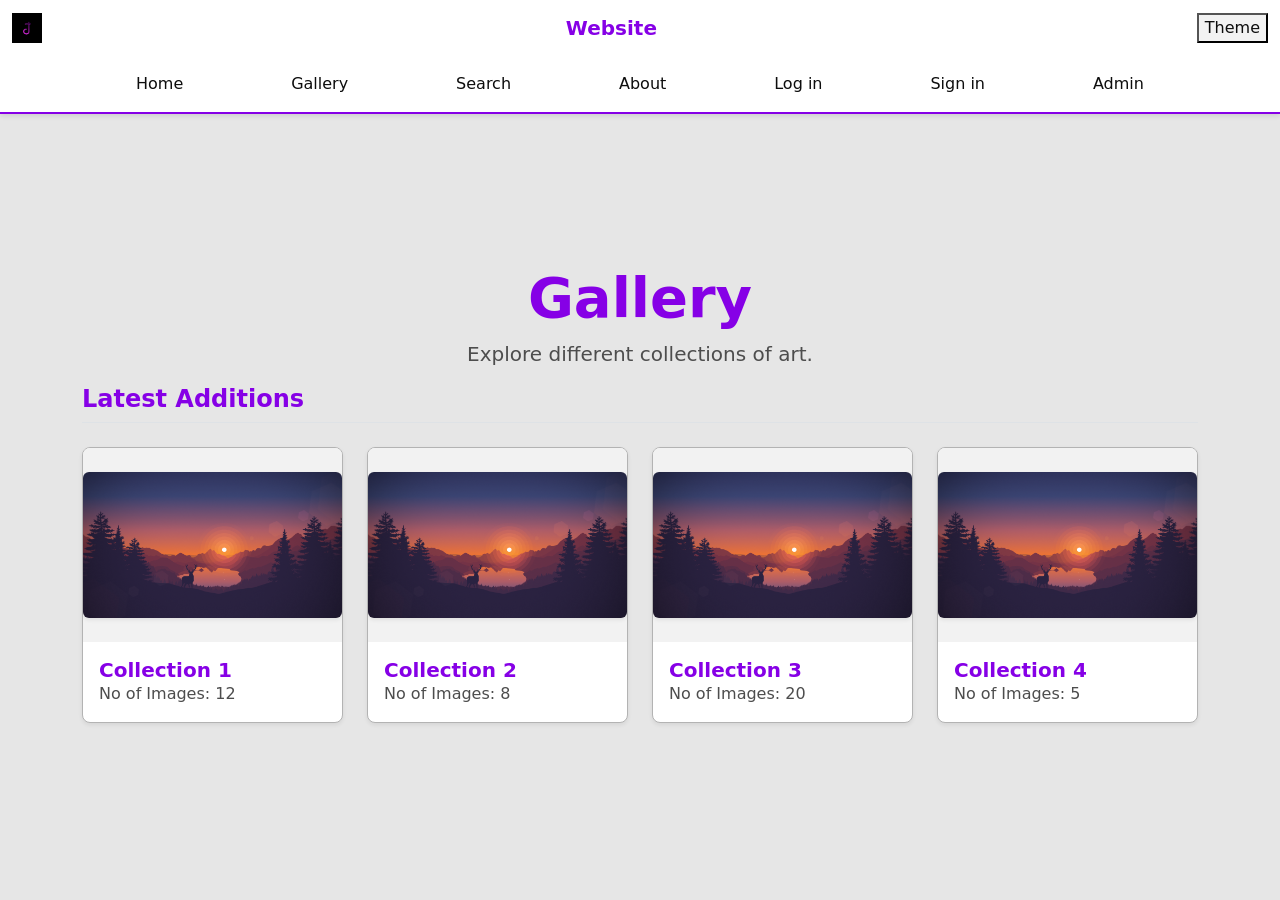
<file: gallery.html>
<!DOCTYPE html>
<html lang="en">

<head>
    <meta charset="UTF-8">
    <meta name="viewport" content="width=device-width, initial-scale=1.0">
    <title>Gallery - Portfolio</title>
    <link href="https://cdn.jsdelivr.net/npm/bootstrap@5.3.8/dist/css/bootstrap.min.css" rel="stylesheet"
        integrity="sha384-sRIl4kxILFvY47J16cr9ZwB07vP4J8+LH7qKQnuqkuIAvNWLzeN8tE5YBujZqJLB" crossorigin="anonymous">
    <link rel="stylesheet" href="style.css">

</head>

<body>
    <header class="fixed-top">
        <nav class="navbar py-2">
            <div class="d-flex justify-content-between container-fluid">
                <div class="d-flex align-items-center">
                    <a href="index.html">
                        <img src="images/j-logo.png" alt="Website Logo" style="height: 30px;">
                    </a>
                </div>
                <a class="navbar-brand fw-bold fs-5 " href="index.html">Website</a>
                <div class="d-flex align-items-center">
                    <div class="d-flex align-items-xl-center">
                        <button onclick="toggle()">
                            Theme
                        </button>
                    </div>
                </div>
            </div>
        </nav>
        <nav class="navbar navbar-expand-lg py-0">
            <div class="container-lg container-fluid">
                <button class="navbar-toggler border-0 p-2" type="button" data-bs-toggle="collapse"
                    data-bs-target="#mainNavLinks" aria-expanded="false" aria-label="Toggle navigation">
                    <span class="navbar-toggler-icon"></span>
                </button>
                <div class="collapse navbar-collapse" id="mainNavLinks">
                    <ul class="navbar-nav w-100 justify-content-around mb-1 mb-lg-0">
                        <li class="nav-item">
                            <a href="home.html" class="nav-link py-3">Home</a>
                        </li>
                        <li class="nav-item">
                            <a href="gallery.html" class="nav-link py-3">Gallery</a>
                        </li>
                        <li class="nav-item">
                            <a href="search.html" class="nav-link py-3">Search</a>
                        </li>
                        <li class="nav-item">
                            <a href="about.html" class="nav-link py-3">About</a>
                        </li>
                        <li class="nav-item">
                            <a href="log.html" class="nav-link py-3">Log in</a>
                        </li>
                        <li class="nav-item">
                            <a href="sign.html" class="nav-link py-3">Sign in</a>
                        </li>
                        <li class="nav-item">
                            <a href="admin_log.html" class="nav-link py-3">Admin</a>
                        </li>
                    </ul>
                </div>
            </div>
        </nav>
    </header>

    <main class="container-lg container-fluid">
        <div class="pt-5 mt-5 text-center">
            <h1 class="display-4 fw-bold text-primary">Gallery</h1>
            <p class="lead text-muted">Explore different collections of art.</p>
        </div>

        <h2 class="h4 fw-bold border-bottom pb-2 mb-4 text-primary">Latest Additions</h2>

        <div class="row g-4 mb-5">

            <div class="col-12 col-md-6 col-lg-3">
                <div class="gallery-card shadow-sm">
                    <div class="gallery-card-img">
                        <img src="images/img1.png" class="img-fluid rounded shadow-sm" alt="Latest Work 1">
                    </div>
                    <div class="p-3">
                        <h5 class="card-title fw-bold text-primary">Collection 1</h5>
                        <p class="card-text text-muted">No of Images: 12</p>
                    </div>
                </div>
            </div>

            <div class="col-12 col-md-6 col-lg-3">
                <div class="gallery-card shadow-sm">
                    <div class="gallery-card-img">
                        <img src="images/img1.png" class="img-fluid rounded shadow-sm" alt="Latest Work 1">
                    </div>
                    <div class="p-3">
                        <h5 class="card-title fw-bold text-primary">Collection 2</h5>
                        <p class="card-text text-muted">No of Images: 8</p>
                    </div>
                </div>
            </div>

            <div class="col-12 col-md-6 col-lg-3">
                <div class="gallery-card shadow-sm">
                    <div class="gallery-card-img">
                        <img src="images/img1.png" class="img-fluid rounded shadow-sm" alt="Latest Work 1">
                    </div>
                    <div class="p-3">
                        <h5 class="card-title fw-bold text-primary">Collection 3</h5>
                        <p class="card-text text-muted">No of Images: 20</p>
                    </div>
                </div>
            </div>

            <div class="col-12 col-md-6 col-lg-3">
                <div class="gallery-card shadow-sm">
                    <div class="gallery-card-img">
                        <img src="images/img1.png" class="img-fluid rounded shadow-sm" alt="Latest Work 1">
                    </div>
                    <div class="p-3">
                        <h5 class="card-title fw-bold text-primary">Collection 4</h5>
                        <p class="card-text text-muted">No of Images: 5</p>
                    </div>
                </div>
            </div>

        </div>
    </main>

    <script src="script.js"></script>
    <script src="https://cdn.jsdelivr.net/npm/bootstrap@5.3.8/dist/js/bootstrap.bundle.min.js"
        integrity="sha384-FKyoEForCGlyvwx9Hj09JcYn3nv7wiPVlz7YYwJrWVcXK/BmnVDxM+D2scQbITxI"
        crossorigin="anonymous"></script>
</body>

</html>
</file>
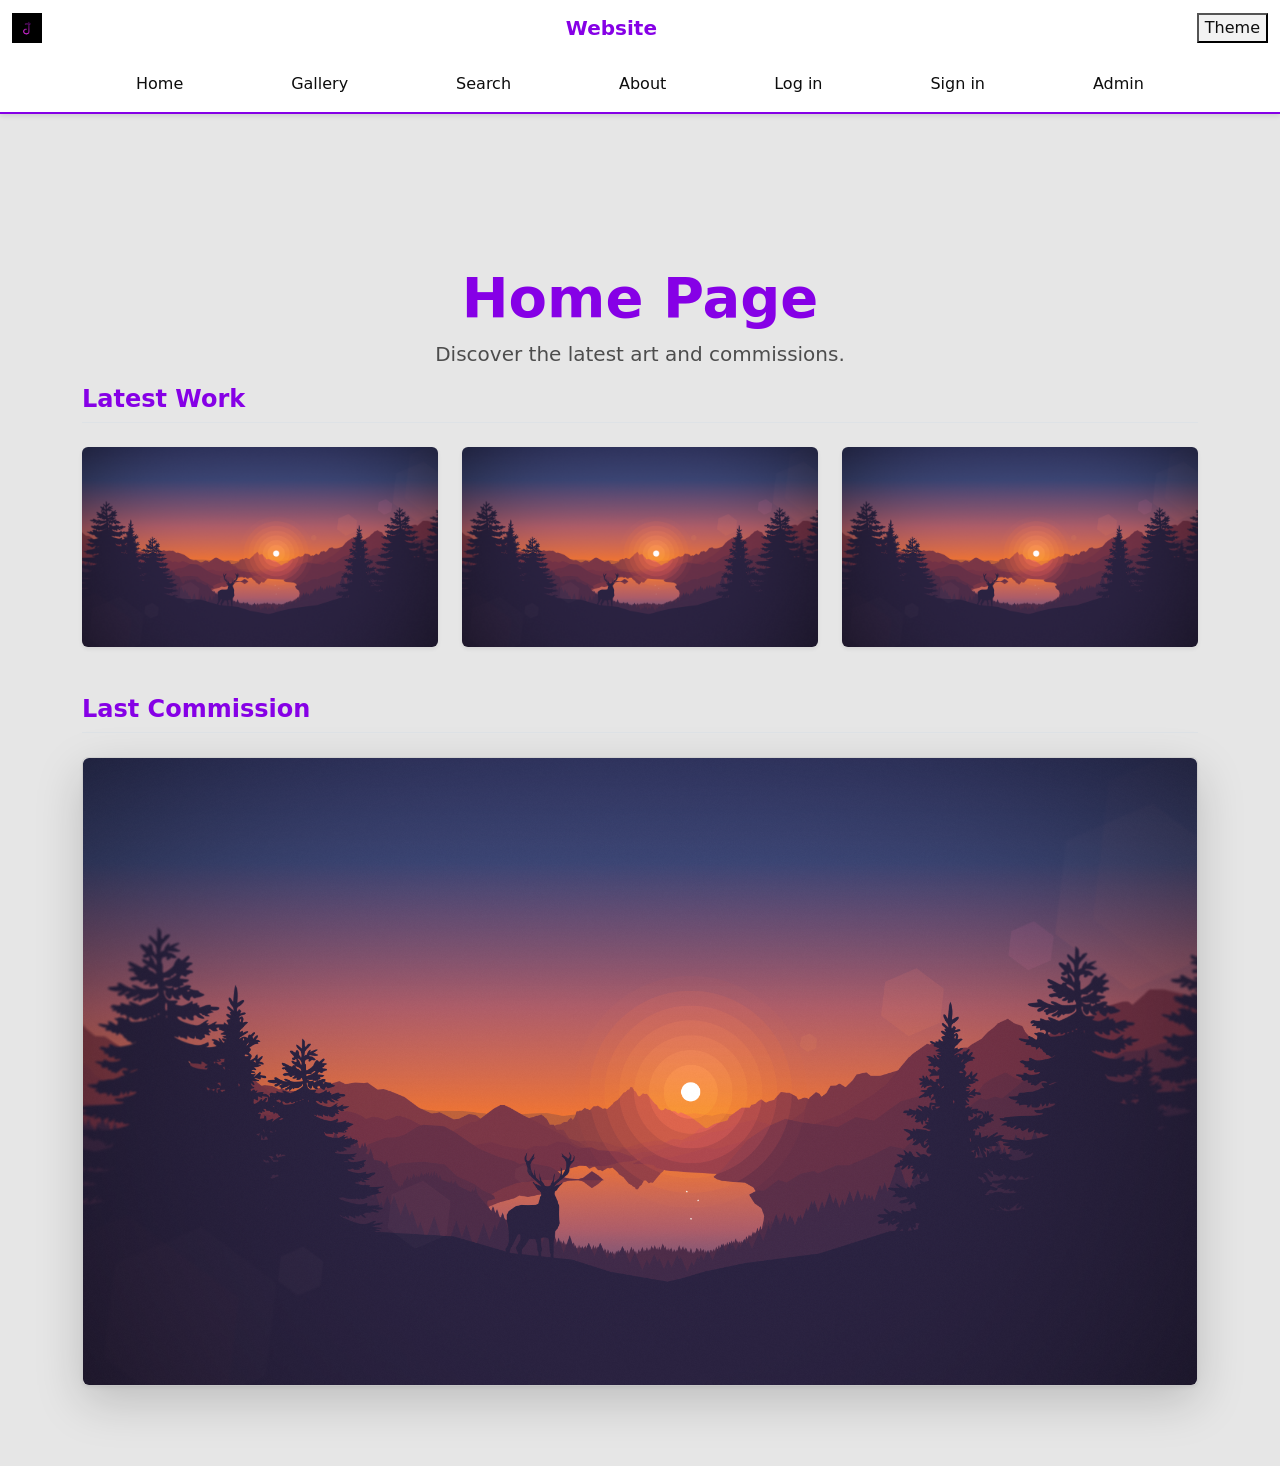
<file: home.html>
<!DOCTYPE html>
<html lang="en">

<head>
    <meta charset="UTF-8">
    <meta name="viewport" content="width=device-width, initial-scale=1.0">
    <title>Home - Portfolio</title>
    <link href="https://cdn.jsdelivr.net/npm/bootstrap@5.3.8/dist/css/bootstrap.min.css" rel="stylesheet"
        integrity="sha384-sRIl4kxILFvY47J16cr9ZwB07vP4J8+LH7qKQnuqkuIAvNWLzeN8tE5YBujZqJLB" crossorigin="anonymous">
    <link rel="stylesheet" href="style.css">

</head>

<body>
    <header class="fixed-top">
        <nav class="navbar py-2">
            <div class="d-flex justify-content-between container-fluid">
                <div class="d-flex align-items-center">
                    <a href="index.html">
                        <img src="images/j-logo.png" alt="Website Logo" style="height: 30px;">
                    </a>
                </div>
                <a class="navbar-brand fw-bold fs-5 " href="index.html">Website</a>
                <div class="d-flex align-items-center">
                    <div class="d-flex align-items-xl-center">
                        <button onclick="toggle()">
                            Theme
                        </button>
                    </div>
                </div>
            </div>
        </nav>
        <nav class="navbar navbar-expand-lg py-0">
            <div class="container-lg container-fluid">
                <button class="navbar-toggler border-0 p-2" type="button" data-bs-toggle="collapse"
                    data-bs-target="#mainNavLinks" aria-expanded="false" aria-label="Toggle navigation">
                    <span class="navbar-toggler-icon"></span>
                </button>
                <div class="collapse navbar-collapse" id="mainNavLinks">
                    <ul class="navbar-nav w-100 justify-content-around mb-1 mb-lg-0">
                        <li class="nav-item">
                            <a href="home.html" class="nav-link py-3">Home</a>
                        </li>
                        <li class="nav-item">
                            <a href="gallery.html" class="nav-link py-3">Gallery</a>
                        </li>
                        <li class="nav-item">
                            <a href="search.html" class="nav-link py-3">Search</a>
                        </li>
                        <li class="nav-item">
                            <a href="about.html" class="nav-link py-3">About</a>
                        </li>
                        <li class="nav-item">
                            <a href="log.html" class="nav-link py-3">Log in</a>
                        </li>
                        <li class="nav-item">
                            <a href="sign.html" class="nav-link py-3">Sign in</a>
                        </li>
                        <li class="nav-item">
                            <a href="admin_log.html" class="nav-link py-3">Admin</a>
                        </li>
                    </ul>
                </div>
            </div>
        </nav>
    </header>

    <main class="container-lg container-fluid">
        <div class="pt-5 mt-5 text-center">
            <h1 class="display-4 fw-bold text-primary">Home Page</h1>
            <p class="lead text-muted">Discover the latest art and commissions.</p>
        </div>

        <h2 class="h4 fw-bold border-bottom pb-2 mb-4 text-primary">Latest Work</h2>

        <div class="row g-4 mb-5">
            <div class="col-12 col-md-4">
                <img src="images/img1.png" class="img-fluid rounded shadow-sm" alt="Latest Work 1">
            </div>

            <div class="col-12 col-md-4">
                <img src="images/img1.png" class="img-fluid rounded shadow-sm" alt="Latest Work 1">
            </div>

            <div class="col-12 col-md-4">
                <img src="images/img1.png" class="img-fluid rounded shadow-sm" alt="Latest Work 1">
            </div>

        </div>

        <h2 class="h4 fw-bold border-bottom pb-2 mb-4 text-primary">Last Commission</h2>

        <div class="row mb-5">
            <div class="col-12">
                <div class="card shadow-lg">
                    <img src="images/img1.png" class="img-fluid rounded shadow-sm" alt="Latest Work 1">
                </div>
            </div>
        </div>

    </main>

    <script src="script.js"></script>
    <script src="https://cdn.jsdelivr.net/npm/bootstrap@5.3.8/dist/js/bootstrap.bundle.min.js"
        integrity="sha384-FKyoEForCGlyvwx9Hj09JcYn3nv7wiPVlz7YYwJrWVcXK/BmnVDxM+D2scQbITxI"
        crossorigin="anonymous"></script>
</body>

</html>
</file>
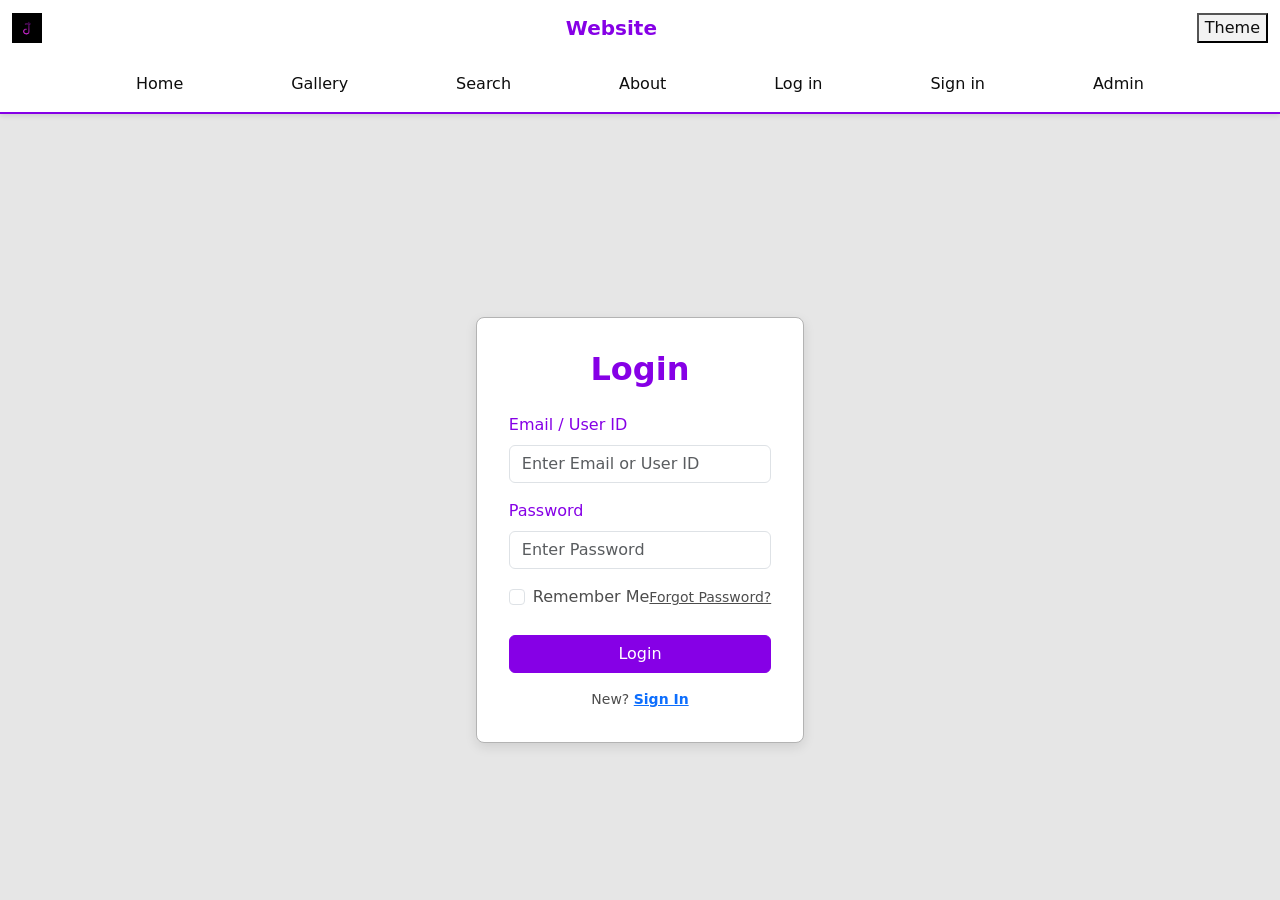
<file: log.html>
<!DOCTYPE html>
<html lang="en">

<head>
    <meta charset="UTF-8">
    <meta name="viewport" content="width=device-width, initial-scale=1.0">
    <title>User Login</title>
    <link href="https://cdn.jsdelivr.net/npm/bootstrap@5.3.8/dist/css/bootstrap.min.css" rel="stylesheet"
        integrity="sha384-sRIl4kxILFvY47J16cr9ZwB07vP4J8+LH7qKQnuqkuIAvNWLzeN8tE5YBujZqJLB" crossorigin="anonymous">
    <link rel="stylesheet" href="style.css">

</head>

<body>
    <header class="fixed-top">
        <nav class="navbar py-2">
            <div class="d-flex justify-content-between container-fluid">
                <div class="d-flex align-items-center">
                    <a href="index.html">
                        <img src="images/j-logo.png" alt="Website Logo" style="height: 30px;">
                    </a>
                </div>
                <a class="navbar-brand fw-bold fs-5 " href="index.html">Website</a>
                <div class="d-flex align-items-center">
                    <div class="d-flex align-items-xl-center">
                        <button onclick="toggle()">
                            Theme
                        </button>
                    </div>
                </div>
            </div>
        </nav>
        <nav class="navbar navbar-expand-lg py-0">
            <div class="container-lg container-fluid">
                <button class="navbar-toggler border-0 p-2" type="button" data-bs-toggle="collapse"
                    data-bs-target="#mainNavLinks" aria-expanded="false" aria-label="Toggle navigation">
                    <span class="navbar-toggler-icon"></span>
                </button>
                <div class="collapse navbar-collapse" id="mainNavLinks">
                    <ul class="navbar-nav w-100 justify-content-around mb-1 mb-lg-0">
                        <li class="nav-item">
                            <a href="home.html" class="nav-link py-3">Home</a>
                        </li>
                        <li class="nav-item">
                            <a href="gallery.html" class="nav-link py-3">Gallery</a>
                        </li>
                        <li class="nav-item">
                            <a href="search.html" class="nav-link py-3">Search</a>
                        </li>
                        <li class="nav-item">
                            <a href="about.html" class="nav-link py-3">About</a>
                        </li>
                        <li class="nav-item">
                            <a href="log.html" class="nav-link py-3">Log in</a>
                        </li>
                        <li class="nav-item">
                            <a href="sign.html" class="nav-link py-3">Sign in</a>
                        </li>
                        <li class="nav-item">
                            <a href="admin_log.html" class="nav-link py-3">Admin</a>
                        </li>
                    </ul>
                </div>
            </div>
        </nav>
    </header>

    <div class="form-container">
        <div class="form-card text-center">
            <h2 class="fw-bold">Login</h2>
            <form id="loginForm" class="needs-validation">
                <div class="mb-3 text-start">
                    <label for="loginIdentifier" class="form-label text-primary">Email / User ID</label>
                    <input type="text" class="form-control" id="loginIdentifier" placeholder="Enter Email or User ID"
                        required>
                    <div class="invalid-feedback">
                        Please enter a valid Email or User ID.
                    </div>
                </div>
                <div class="mb-3 text-start">
                    <label for="loginPassword" class="form-label text-primary">Password</label>
                    <input type="password" class="form-control" id="loginPassword" placeholder="Enter Password"
                        required>
                    <div class="invalid-feedback">
                        Password must be 8+ characters, including at least one letter and one number.
                    </div>
                </div>
                <div class="d-flex justify-content-between align-items-center mb-4">
                    <div class="form-check">
                        <input class="form-check-input" type="checkbox" value="" id="rememberMe">
                        <label class="form-check-label text-muted" for="rememberMe">
                            Remember Me
                        </label>
                    </div>
                    <a href="#" class="text-muted small">Forgot Password?</a>
                </div>
                <button type="submit" class="btn btn-primary w-100 mb-3">Login</button>
                <p class="text-muted small mb-0">New? <a href="sign.html" class="fw-bold">Sign In</a></p>
            </form>
        </div>
    </div>

    <script src="script.js"></script>
    <script src="https://cdn.jsdelivr.net/npm/bootstrap@5.3.8/dist/js/bootstrap.bundle.min.js"
        integrity="sha384-FKyoEForCGlyvwx9Hj09JcYn3nv7wiPVlz7YYwJrWVcXK/BmnVDxM+D2scQbITxI"
        crossorigin="anonymous"></script>
</body>

</html>
</file>
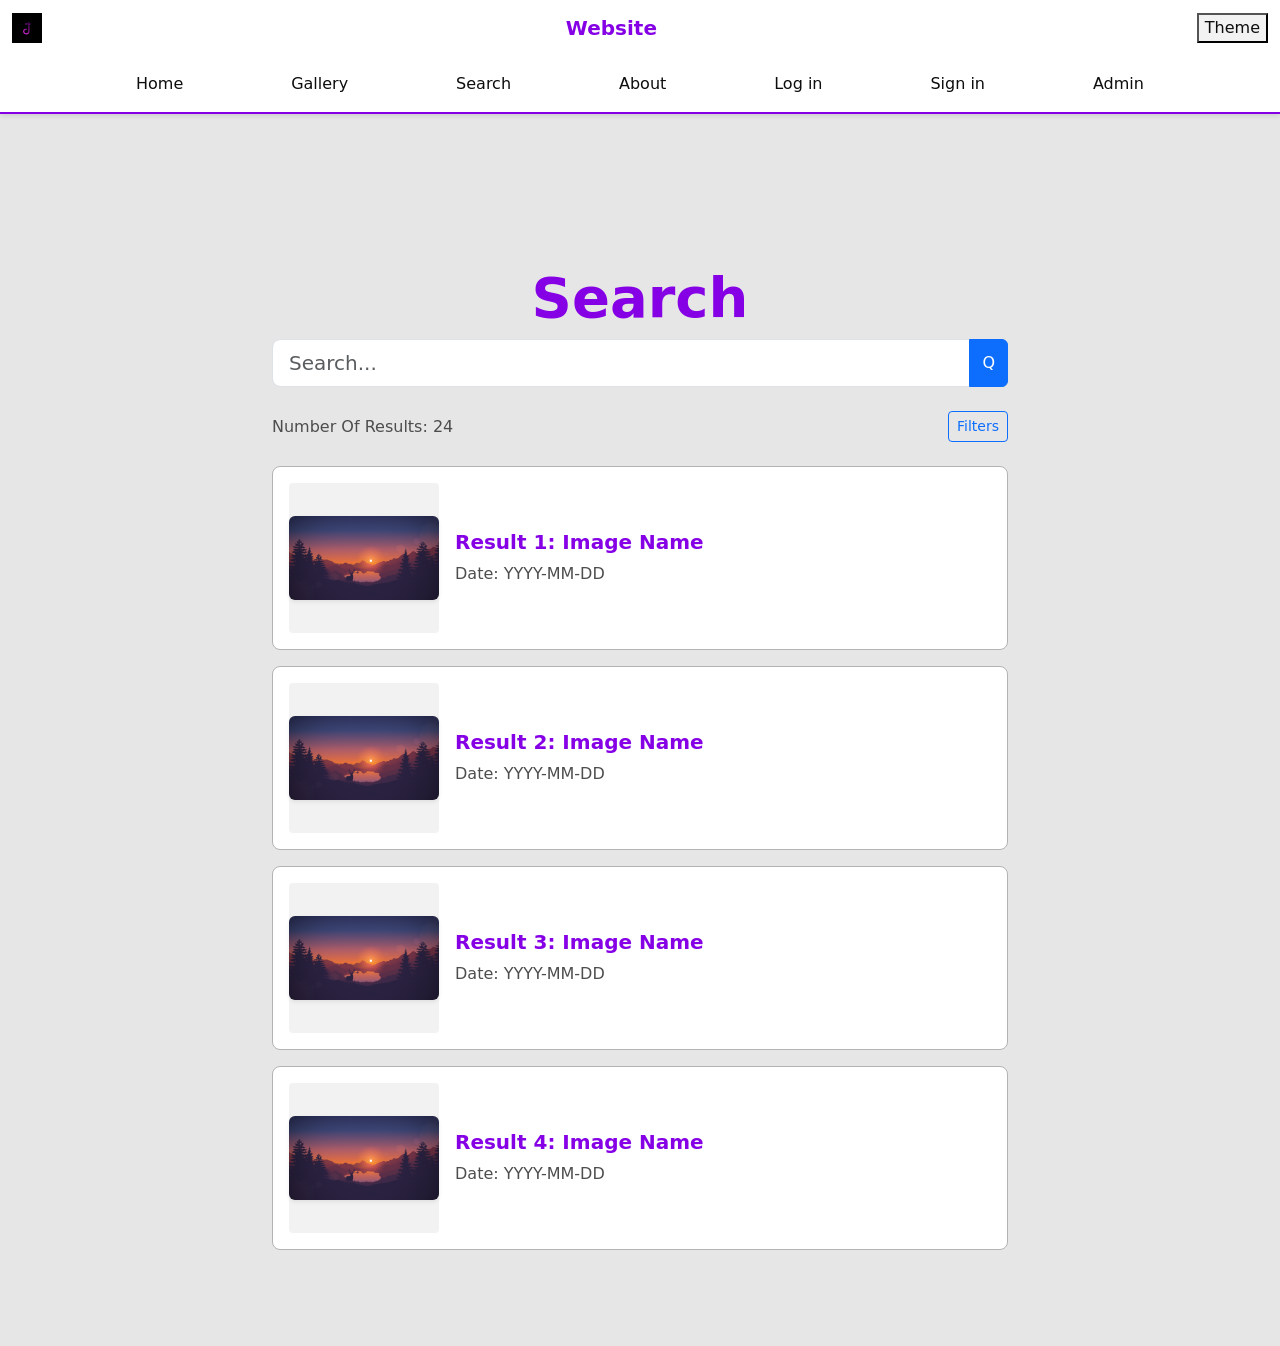
<file: search.html>
<!DOCTYPE html>
<html lang="en">

<head>
    <meta charset="UTF-8">
    <meta name="viewport" content="width=device-width, initial-scale=1.0">
    <title>Search - Portfolio</title>
    <link href="https://cdn.jsdelivr.net/npm/bootstrap@5.3.8/dist/css/bootstrap.min.css" rel="stylesheet"
        integrity="sha384-sRIl4kxILFvY47J16cr9ZwB07vP4J8+LH7qKQnuqkuIAvNWLzeN8tE5YBujZqJLB" crossorigin="anonymous">
    <link rel="stylesheet" href="style.css">

</head>

<body>
    <header class="fixed-top">
        <nav class="navbar py-2">
            <div class="d-flex justify-content-between container-fluid">
                <div class="d-flex align-items-center">
                    <a href="index.html">
                        <img src="images/j-logo.png" alt="Website Logo" style="height: 30px;">
                    </a>
                </div>
                <a class="navbar-brand fw-bold fs-5 " href="index.html">Website</a>
                <div class="d-flex align-items-center">
                    <div class="d-flex align-items-xl-center">
                        <button onclick="toggle()">
                            Theme
                        </button>
                    </div>
                </div>
            </div>
        </nav>
        <nav class="navbar navbar-expand-lg py-0">
            <div class="container-lg container-fluid">
                <button class="navbar-toggler border-0 p-2" type="button" data-bs-toggle="collapse"
                    data-bs-target="#mainNavLinks" aria-expanded="false" aria-label="Toggle navigation">
                    <span class="navbar-toggler-icon"></span>
                </button>
                <div class="collapse navbar-collapse" id="mainNavLinks">
                    <ul class="navbar-nav w-100 justify-content-around mb-1 mb-lg-0">
                        <li class="nav-item">
                            <a href="home.html" class="nav-link py-3">Home</a>
                        </li>
                        <li class="nav-item">
                            <a href="gallery.html" class="nav-link py-3">Gallery</a>
                        </li>
                        <li class="nav-item">
                            <a href="search.html" class="nav-link py-3">Search</a>
                        </li>
                        <li class="nav-item">
                            <a href="about.html" class="nav-link py-3">About</a>
                        </li>
                        <li class="nav-item">
                            <a href="log.html" class="nav-link py-3">Log in</a>
                        </li>
                        <li class="nav-item">
                            <a href="sign.html" class="nav-link py-3">Sign in</a>
                        </li>
                        <li class="nav-item">
                            <a href="admin_log.html" class="nav-link py-3">Admin</a>
                        </li>
                    </ul>
                </div>
            </div>
        </nav>
    </header>

    <main class="container-lg container-fluid">
        <div class="pt-5 mt-5 text-center">
            <h1 class="display-4 fw-bold text-primary">Search</h1>
        </div>

        <div class="row justify-content-center mb-4">
            <div class="col-12 col-md-8">
                <div class="input-group">
                    <input type="text" class="form-control form-control-lg" placeholder="Search..." aria-label="Search">
                    <button class="btn btn-primary" type="button">
                        Q
                    </button>
                </div>
            </div>
        </div>

        <div class="row justify-content-center mb-4">
            <div class="col-12 col-md-8 d-flex justify-content-between align-items-center">
                <p class="mb-0 text-muted">Number Of Results: 24</p>
                <button class="btn btn-outline-primary btn-sm">Filters</button>
            </div>
        </div>

        <div class="row justify-content-center mb-5">
            <div class="col-12 col-md-8">

                <div class="search-result d-flex align-items-center">
                    <div class="search-result-img me-3 d-none d-sm-flex" style="width: 150px;">
                        <img src="images/img1.png" class="img-fluid rounded shadow-sm" alt="Latest Work 1">
                    </div>
                    <div>
                        <h5 class="fw-bold text-primary">Result 1: Image Name</h5>
                        <p class="text-muted mb-0">Date: YYYY-MM-DD</p>
                    </div>
                </div>

                <div class="search-result d-flex align-items-center">
                    <div class="search-result-img me-3 d-none d-sm-flex" style="width: 150px;">
                        <img src="images/img1.png" class="img-fluid rounded shadow-sm" alt="Latest Work 1">
                    </div>
                    <div>
                        <h5 class="fw-bold text-primary">Result 2: Image Name</h5>
                        <p class="text-muted mb-0">Date: YYYY-MM-DD</p>
                    </div>
                </div>

                <div class="search-result d-flex align-items-center">
                    <div class="search-result-img me-3 d-none d-sm-flex" style="width: 150px;">
                        <img src="images/img1.png" class="img-fluid rounded shadow-sm" alt="Latest Work 1">
                    </div>
                    <div>
                        <h5 class="fw-bold text-primary">Result 3: Image Name</h5>
                        <p class="text-muted mb-0">Date: YYYY-MM-DD</p>
                    </div>
                </div>

                <div class="search-result d-flex align-items-center">
                    <div class="search-result-img me-3 d-none d-sm-flex" style="width: 150px;">
                        <img src="images/img1.png" class="img-fluid rounded shadow-sm" alt="Latest Work 1">
                    </div>
                    <div>
                        <h5 class="fw-bold text-primary">Result 4: Image Name</h5>
                        <p class="text-muted mb-0">Date: YYYY-MM-DD</p>
                    </div>
                </div>

            </div>
        </div>
    </main>

    <script src="script.js"></script>
    <script src="https://cdn.jsdelivr.net/npm/bootstrap@5.3.8/dist/js/bootstrap.bundle.min.js"
        integrity="sha384-FKyoEForCGlyvwx9Hj09JcYn3nv7wiPVlz7YYwJrWVcXK/BmnVDxM+D2scQbITxI"
        crossorigin="anonymous"></script>
</body>

</html>
</file>
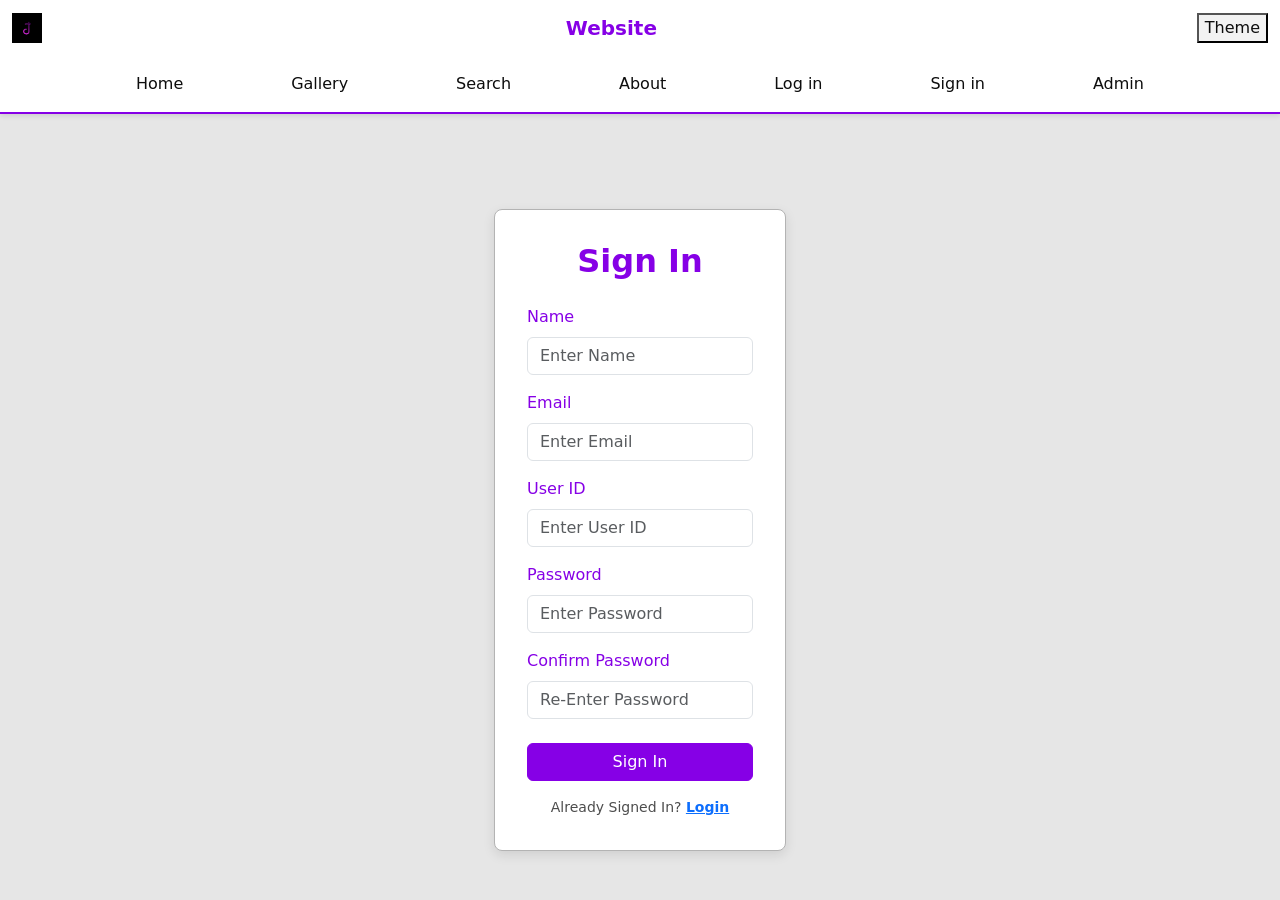
<file: sign.html>
<!DOCTYPE html>
<html lang="en">

<head>
    <meta charset="UTF-8">
    <meta name="viewport" content="width=device-width, initial-scale=1.0">
    <title>User Sign In</title>
    <link href="https://cdn.jsdelivr.net/npm/bootstrap@5.3.8/dist/css/bootstrap.min.css" rel="stylesheet"
        integrity="sha384-sRIl4kxILFvY47J16cr9ZwB07vP4J8+LH7qKQnuqkuIAvNWLzeN8tE5YBujZqJLB" crossorigin="anonymous">
    <link rel="stylesheet" href="style.css">

</head>

<body>
    <header class="fixed-top">
        <nav class="navbar py-2">
            <div class="d-flex justify-content-between container-fluid">
                <div class="d-flex align-items-center">
                    <a href="index.html">
                        <img src="images/j-logo.png" alt="Website Logo" style="height: 30px;">
                    </a>
                </div>
                <a class="navbar-brand fw-bold fs-5 " href="index.html">Website</a>
                <div class="d-flex align-items-center">
                    <div class="d-flex align-items-xl-center">
                        <button onclick="toggle()">
                            Theme
                        </button>
                    </div>
                </div>
            </div>
        </nav>
        <nav class="navbar navbar-expand-lg py-0">
            <div class="container-lg container-fluid">
                <button class="navbar-toggler border-0 p-2" type="button" data-bs-toggle="collapse"
                    data-bs-target="#mainNavLinks" aria-expanded="false" aria-label="Toggle navigation">
                    <span class="navbar-toggler-icon"></span>
                </button>
                <div class="collapse navbar-collapse" id="mainNavLinks">
                    <ul class="navbar-nav w-100 justify-content-around mb-1 mb-lg-0">
                        <li class="nav-item">
                            <a href="home.html" class="nav-link py-3">Home</a>
                        </li>
                        <li class="nav-item">
                            <a href="gallery.html" class="nav-link py-3">Gallery</a>
                        </li>
                        <li class="nav-item">
                            <a href="search.html" class="nav-link py-3">Search</a>
                        </li>
                        <li class="nav-item">
                            <a href="about.html" class="nav-link py-3">About</a>
                        </li>
                        <li class="nav-item">
                            <a href="log.html" class="nav-link py-3">Log in</a>
                        </li>
                        <li class="nav-item">
                            <a href="sign.html" class="nav-link py-3">Sign in</a>
                        </li>
                        <li class="nav-item">
                            <a href="admin_log.html" class="nav-link py-3">Admin</a>
                        </li>
                    </ul>
                </div>
            </div>
        </nav>
    </header>

    <div class="form-container">
        <div class="form-card text-center">
            <h2 class="fw-bold">Sign In</h2>
            <form id="signupForm" class="needs-validation">
                <div class="mb-3 text-start">
                    <label for="signupName" class="form-label text-primary">Name</label>
                    <input type="text" class="form-control" id="signupName" placeholder="Enter Name" required>
                    <div class="invalid-feedback">
                        Please enter your name (letters and spaces only).
                    </div>
                </div>
                <div class="mb-3 text-start">
                    <label for="signupEmail" class="form-label text-primary">Email</label>
                    <input type="text" class="form-control" id="signupEmail" placeholder="Enter Email" required>
                    <div class="invalid-feedback">
                        Please enter a valid email address (e.g., user@example.com).
                    </div>
                </div>
                <div class="mb-3 text-start">
                    <label for="signupUserId" class="form-label text-primary">User ID</label>
                    <input type="text" class="form-control" id="signupUserId" placeholder="Enter User ID" required>
                    <div class="invalid-feedback">
                        User ID must be 5-20 characters long (letters, numbers, underscores).
                    </div>
                </div>
                <div class="mb-3 text-start">
                    <label for="signupPassword" class="form-label text-primary">Password</label>
                    <input type="password" class="form-control" id="signupPassword" placeholder="Enter Password"
                        required>
                    <div class="invalid-feedback">
                        Password must be 8+ characters, include at least one letter and one number.
                    </div>
                </div>
                <div class="mb-4 text-start">
                    <label for="confirmPassword" class="form-label text-primary">Confirm Password</label>
                    <input type="password" class="form-control" id="confirmPassword" placeholder="Re-Enter Password"
                        required>
                    <div class="invalid-feedback" id="confirmPasswordFeedback">
                        Passwords do not match.
                    </div>
                </div>
                <button type="submit" class="btn btn-primary w-100 mb-3">Sign In</button>
                <p class="text-muted small mb-0">Already Signed In? <a href="log.html" class="fw-bold">Login</a></p>
            </form>
        </div>
    </div>

    <script src="script.js"></script>
    <script src="https://cdn.jsdelivr.net/npm/bootstrap@5.3.8/dist/js/bootstrap.bundle.min.js"
        integrity="sha384-FKyoEForCGlyvwx9Hj09JcYn3nv7wiPVlz7YYwJrWVcXK/BmnVDxM+D2scQbITxI"
        crossorigin="anonymous"></script>
</body>

</html>
</file>
<file: style.css>
:root {
    --bg-bottom: hsl(0 0% 90%);
    --bg: hsl(0 0% 95%);
    --bg-top: hsl(0 0% 100%);
    --text: hsl(0 0% 5%);
    --text-muted: hsl(0 0% 30%);
    --pri-col: hsl(275 100% 45%);
    --sec-col: hsl(275 100% 45%/0.7);
    --border: hsl(0 0% 70);
}

body.dark {
    --bg-bottom: hsl(0 0% 0%);
    --bg: hsl(0 0% 5%);
    --bg-top: hsl(0 0% 10%);
    --text: hsl(0 0% 95%);
    --text-muted: hsl(0 0% 70%);
    --pri-col: hsl(275 100% 45%);
    --sec-col: hsl(275 100% 45%/0.7);
    --border: hsl(0 0% 20%);
}

body {
    background: var(--bg-bottom);
    color: var(--text);
    min-height: 100vh;
    display: flex;
    flex-direction: column;
}

header {
    box-shadow: 0 2px 5px rgba(0, 0, 0, 0.1);
    background: var(--bg-top);
    border-bottom: 2px solid var(--pri-col);
}

.navbar button {
    color: var(--text);
    background: var(--bg);
}

.navbar a,
.navbar i,
.navbar ul,
.navbar button {
    color: var(--text);
}

.navbar-brand {
    color: var(--pri-col) !important;
}

.navbar-nav .nav-link.active {
    color: var(--pri-col);
    border-bottom: 2px solid var(--pri-col);
}

/*body.dark .navbar-toggler-icon {
    filter: invert(1);
} */

main {
    padding-top: 10.5rem;
    padding-bottom: 2rem;
    flex-grow: 1;
}

footer {
    background-color: var(--bg-top);
    border-top: 1px solid var(--border);
    color: var(--text-muted);
    padding: 1rem 0;
    text-align: center;
    margin-top: auto;
}

.text-primary {
    color: var(--pri-col) !important;
}

.text-muted {
    color: var(--text-muted) !important;
}

.welcome-card {
    background-color: var(--bg-top);
    border: 1px solid var(--border);
    border-left: 5px solid var(--pri-col);
    padding: 1.5rem;
    border-radius: 0.5rem;
    margin-bottom: 1.5rem;
    box-shadow: 0 4px 6px rgba(0, 0, 0, 0.05);
}

.welcome-card h3 {
    color: var(--pri-col);
    font-weight: bold;
}

.welcome-card .btn {
    background-color: var(--pri-col);
    border-color: var(--pri-col);
    color: white;
}

.gallery-card {
    background-color: var(--bg-top);
    border: 1px solid var(--border);
    border-radius: 0.5rem;
    margin-bottom: 1.5rem;
    box-shadow: 0 4px 6px black;
    overflow: hidden;
}

.gallery-card-img {
    aspect-ratio: 4 / 3;
    background-color: var(--bg);
    display: flex;
    justify-content: center;
    align-items: center;
    font-weight: bold;
    color: var(--text-muted);
}

.search-result {
    border: 1px solid var(--border);
    border-radius: 0.5rem;
    padding: 1rem;
    margin-bottom: 1rem;
    background-color: var(--bg-top);
}

.search-result-img {
    width: 100%;
    height: 150px;
    background-color: var(--bg);
    display: flex;
    justify-content: center;
    align-items: center;
    font-weight: bold;
    color: var(--text-muted);
    border-radius: 0.25rem;
}


.contact-info-block {
    background-color: var(--bg-top);
    border: 1px solid var(--border);
    border-radius: 0.5rem;
    padding: 1.5rem;
}

.form-container {
    padding-top: 10rem;
    /* Space for fixed header */
    max-width: 400px;
    margin: 0 auto;
    flex-grow: 1;
    display: flex;
    align-items: center;
}

.form-card {
    width: 100%;
    background-color: var(--bg-top);
    border: 1px solid var(--border);
    border-radius: 0.5rem;
    padding: 2rem;
    box-shadow: 0 4px 12px rgba(0, 0, 0, 0.1);
}

.form-card h2 {
    color: var(--pri-col);
    margin-bottom: 1.5rem;
}

.form-card .btn-primary {
    background-color: var(--pri-col);
    border-color: var(--pri-col);
}
</file>
